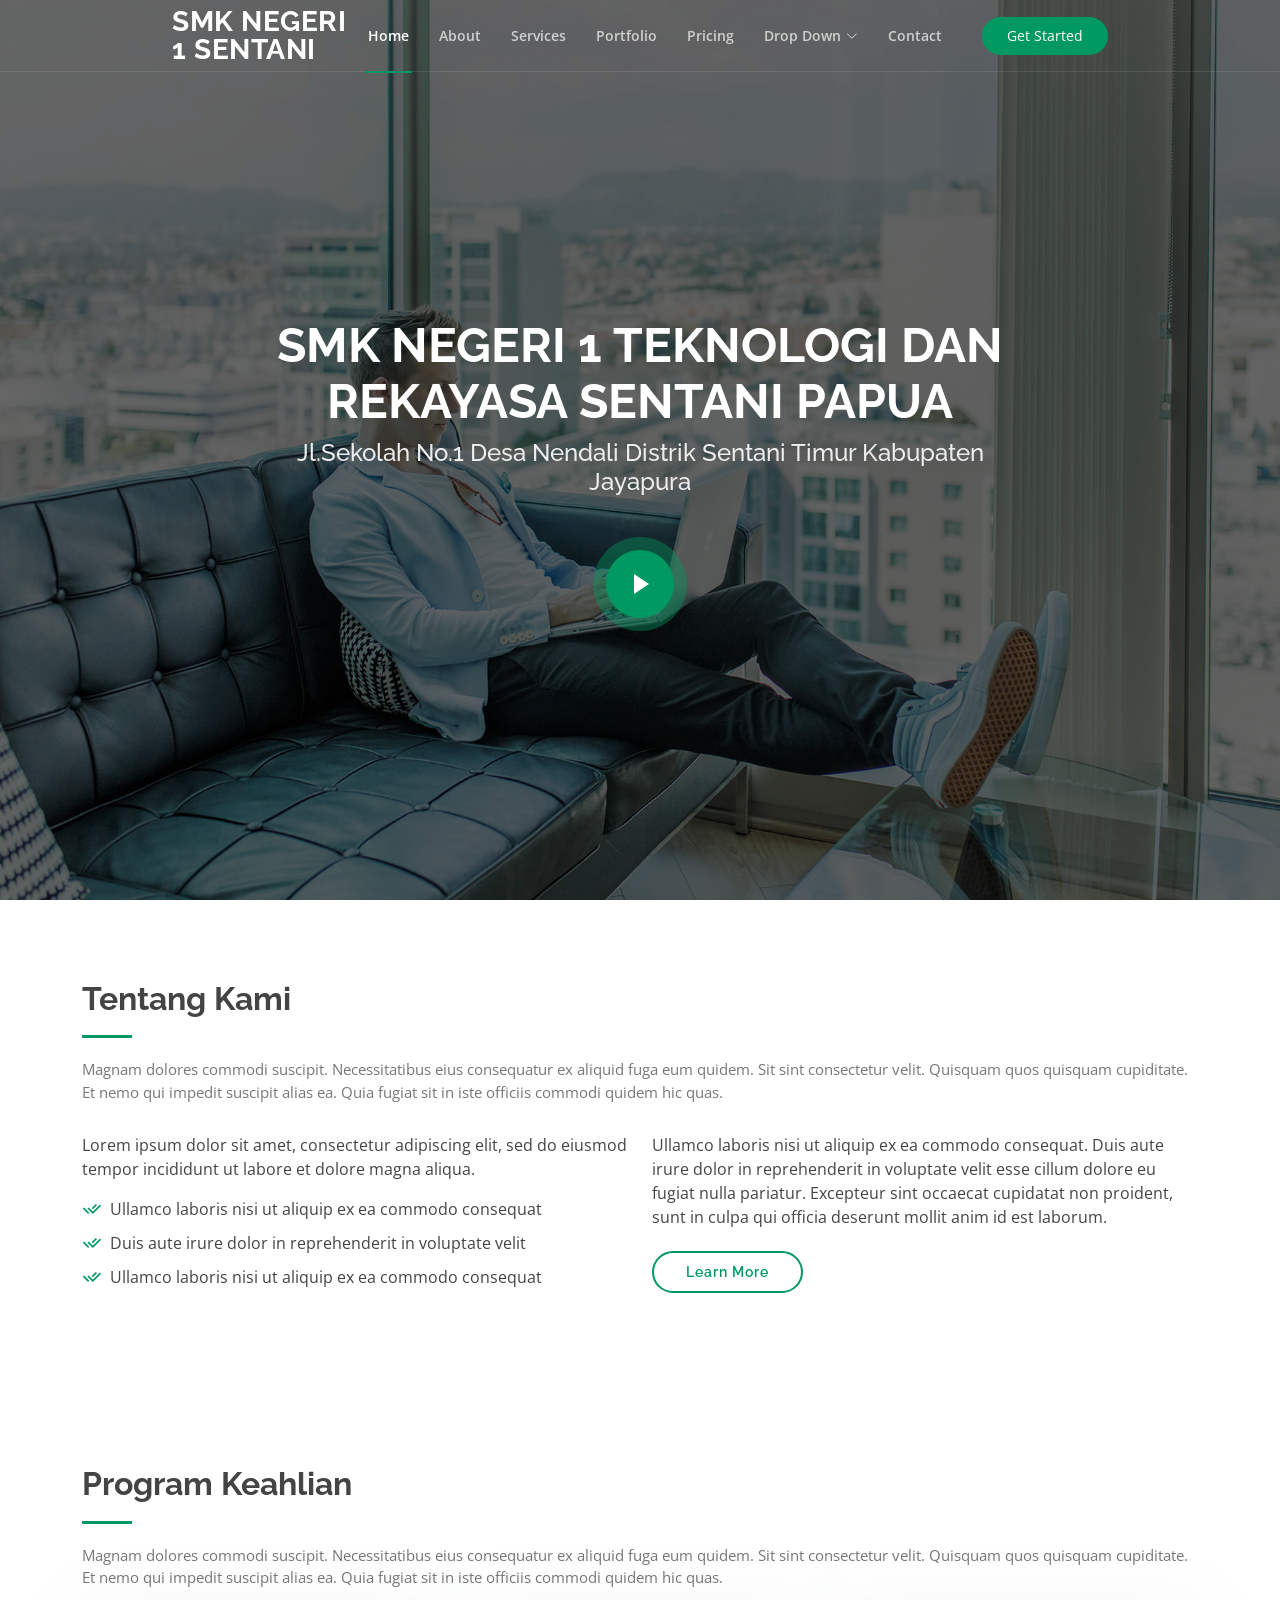
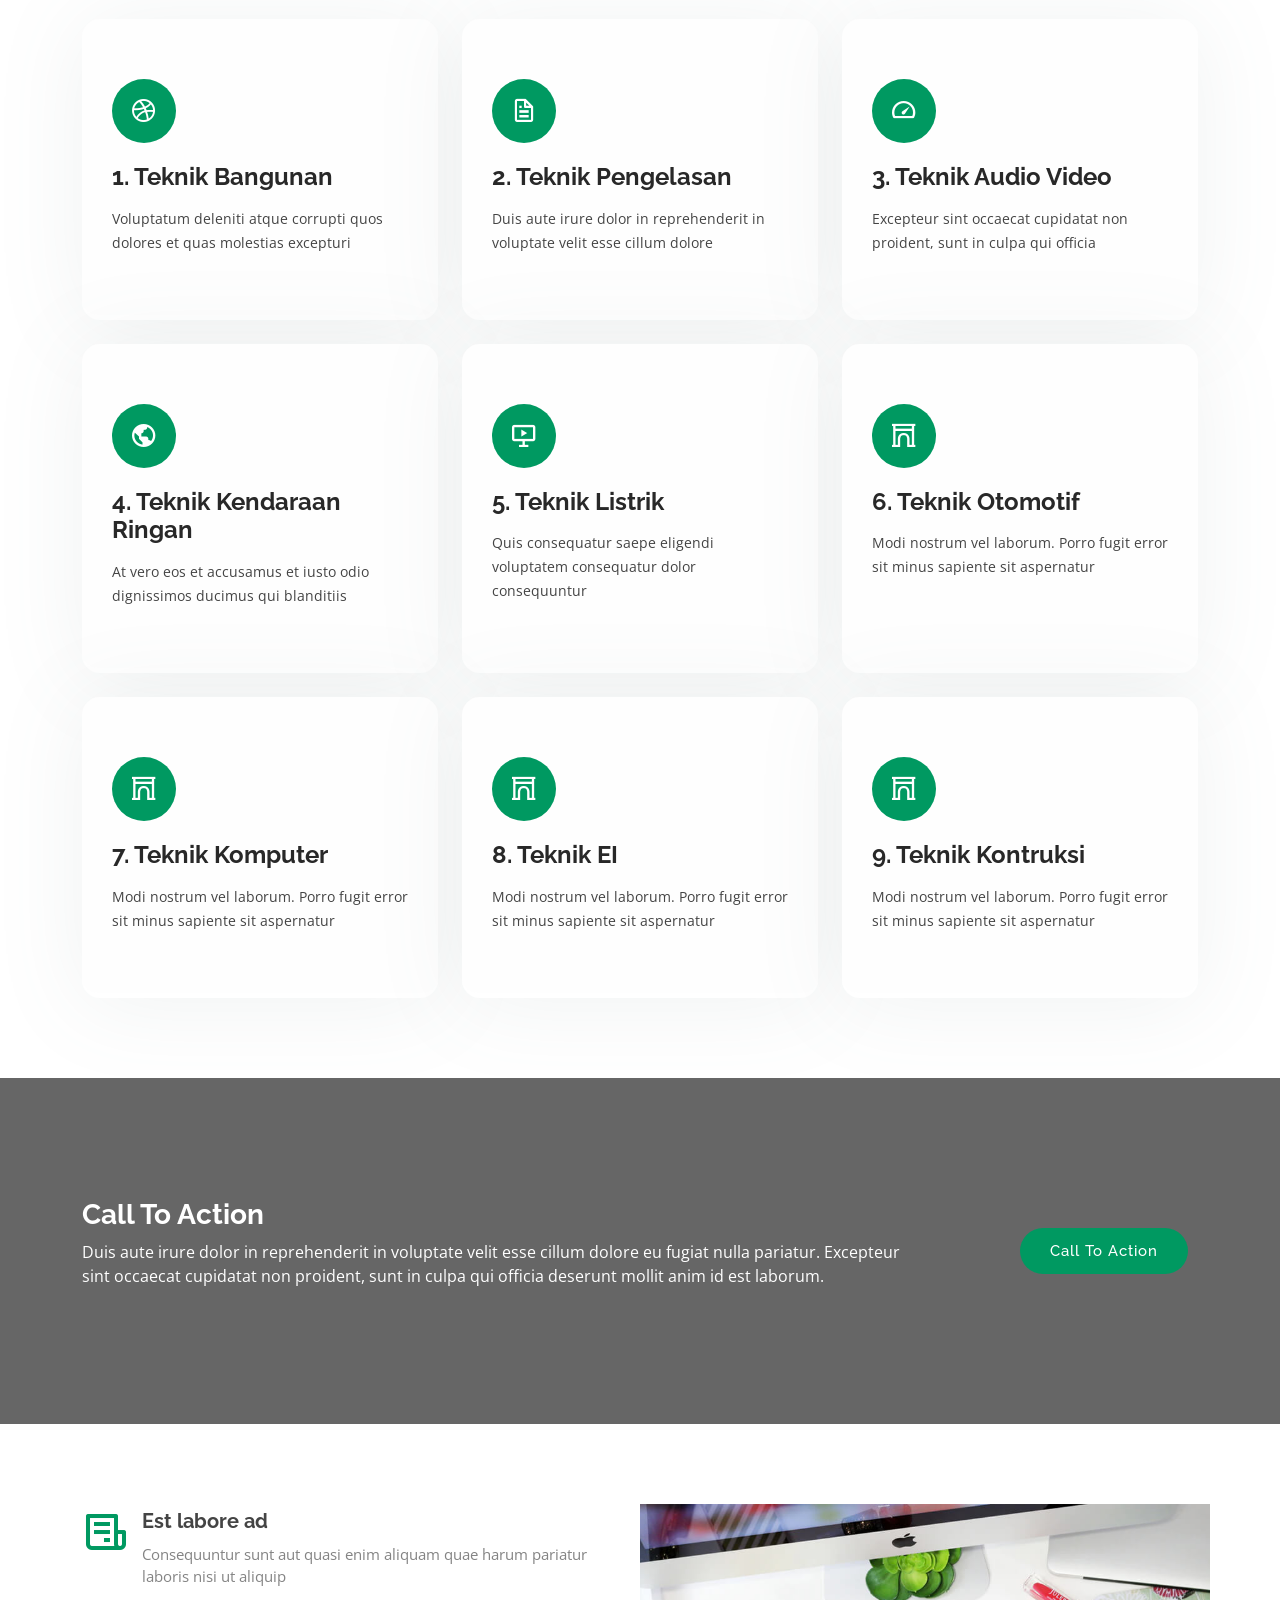
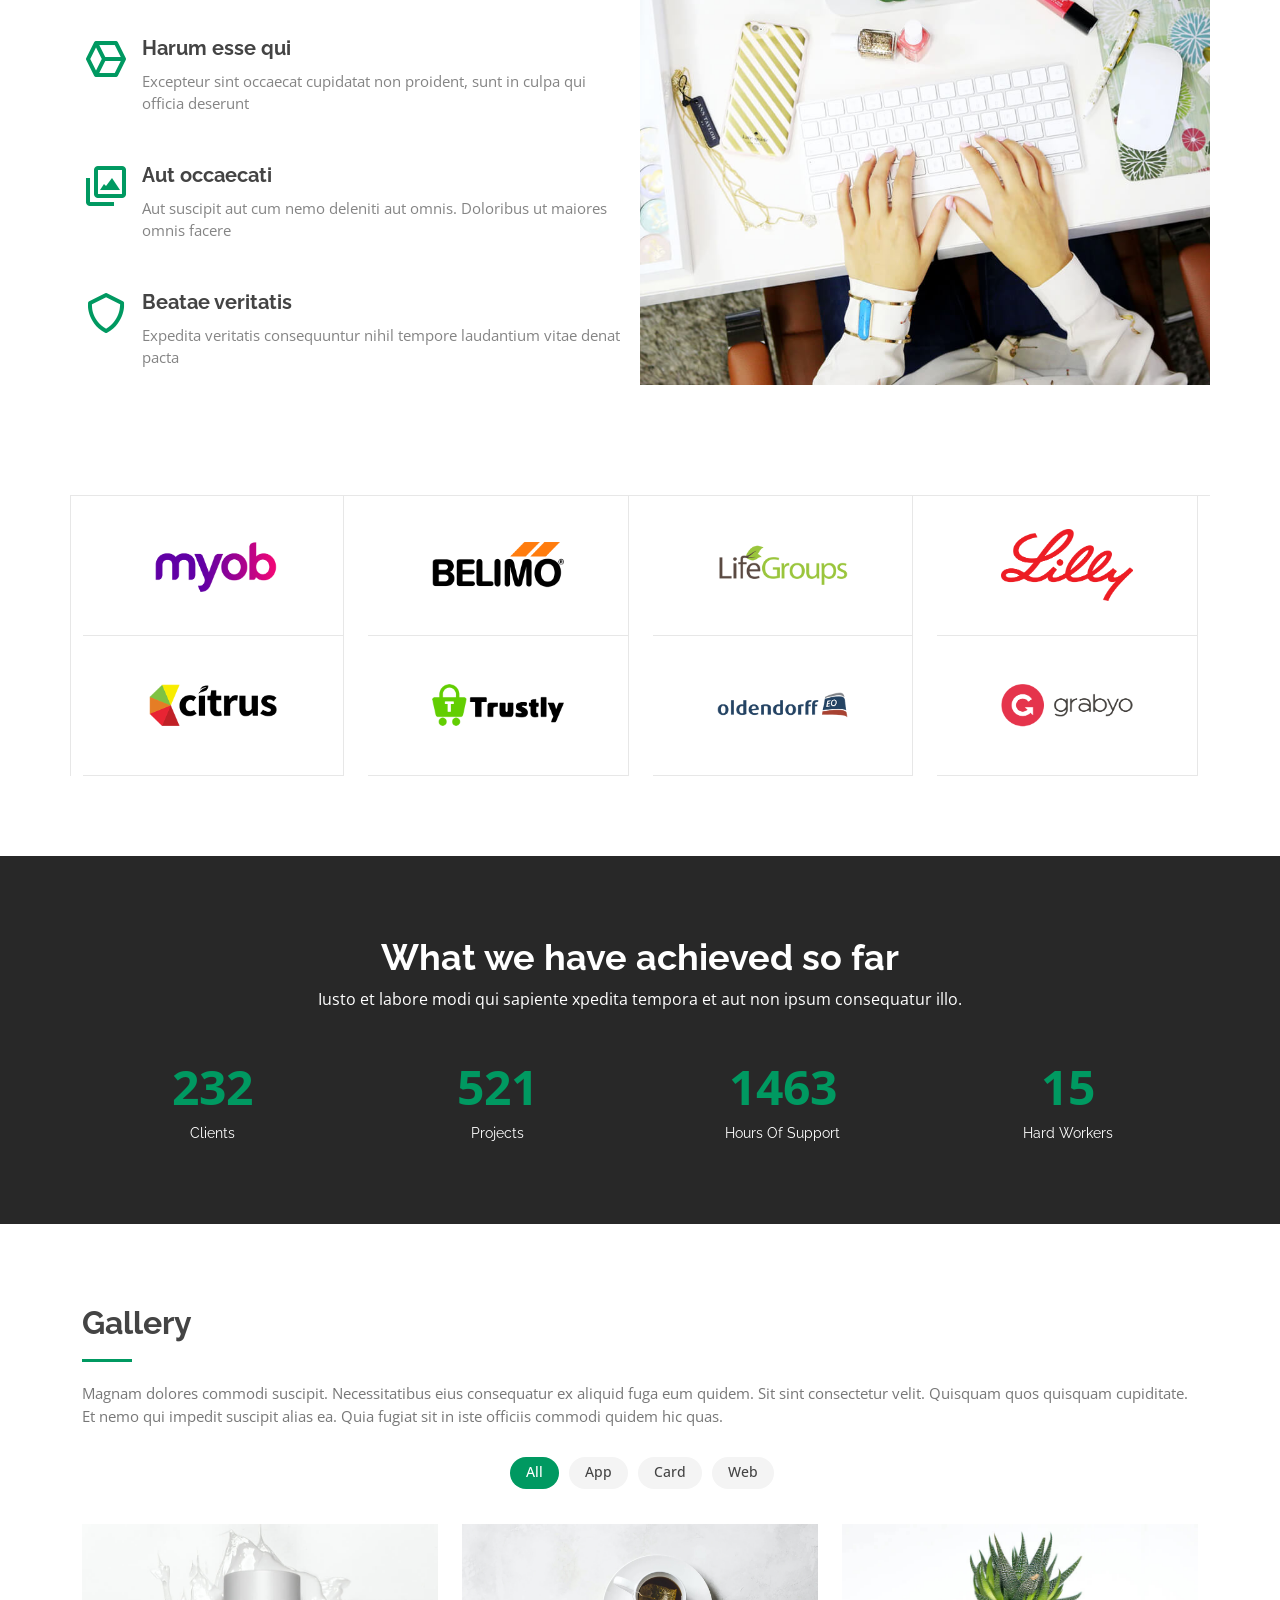
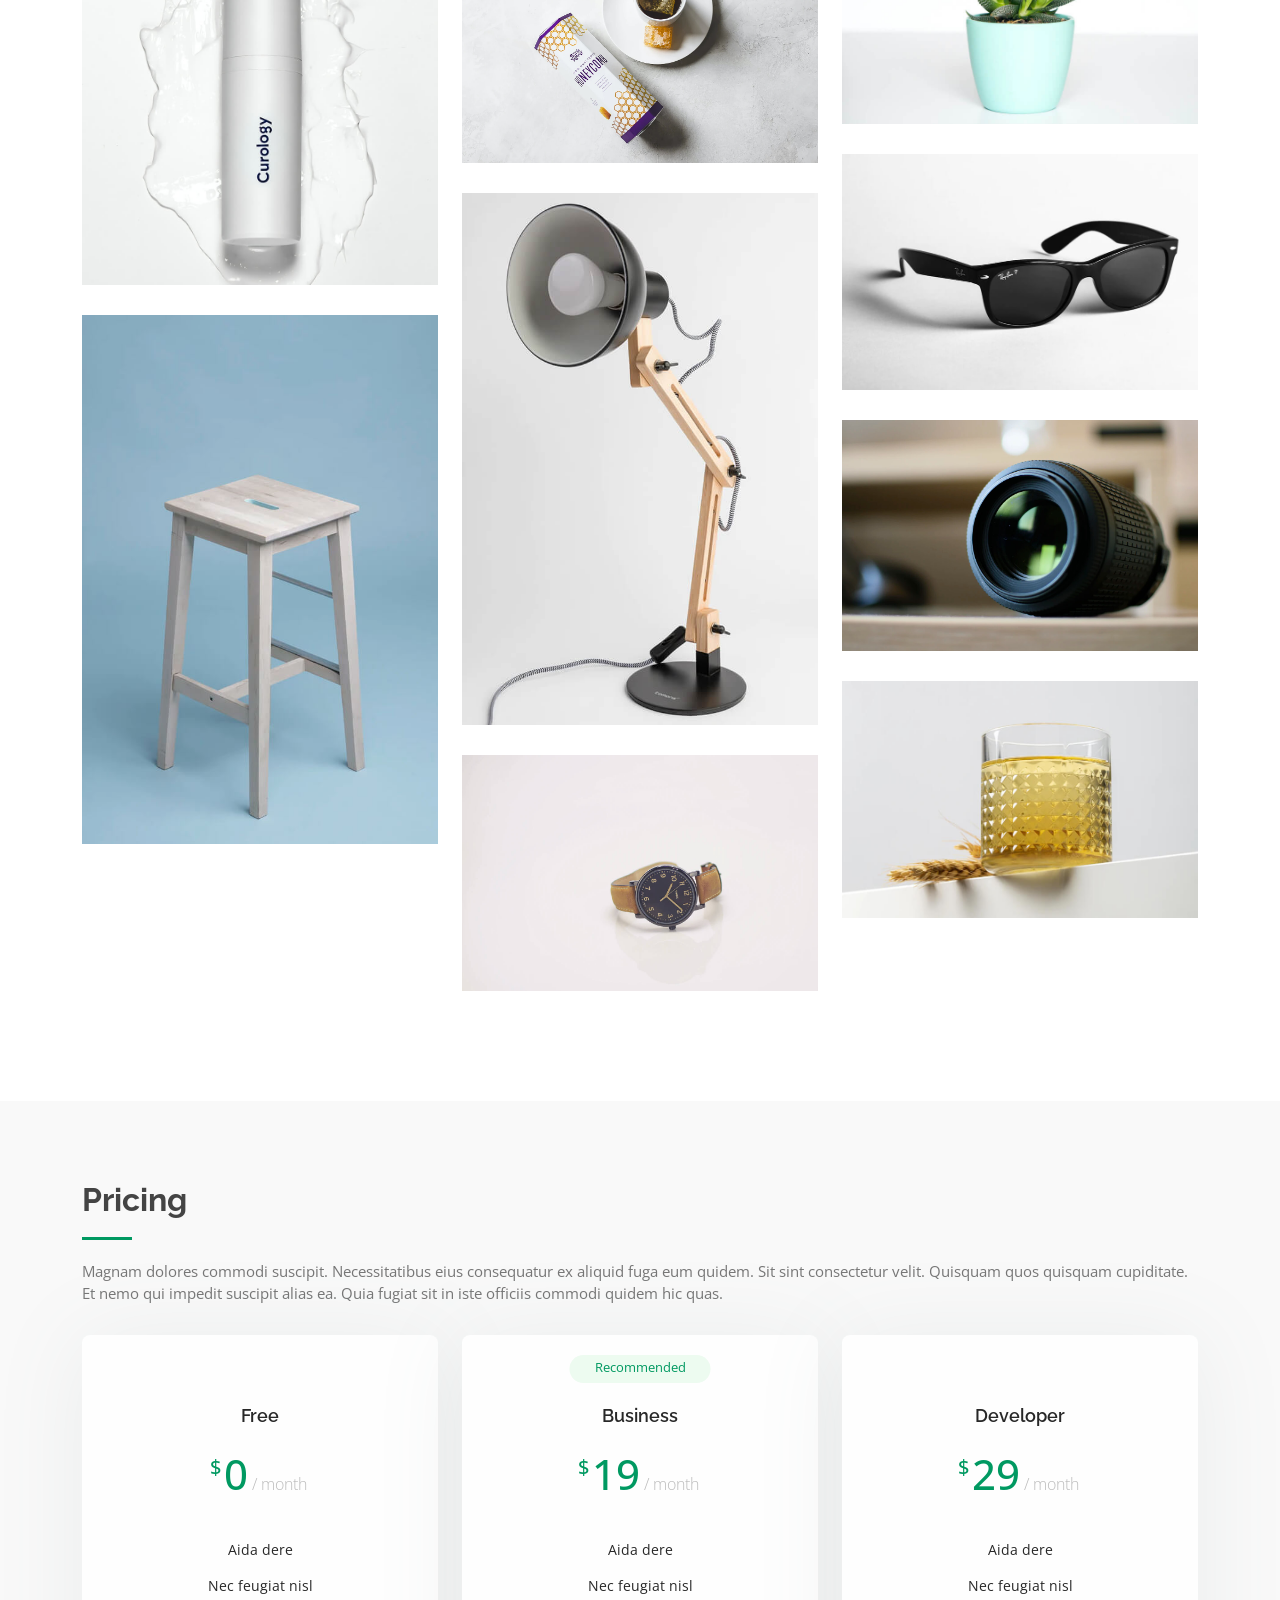
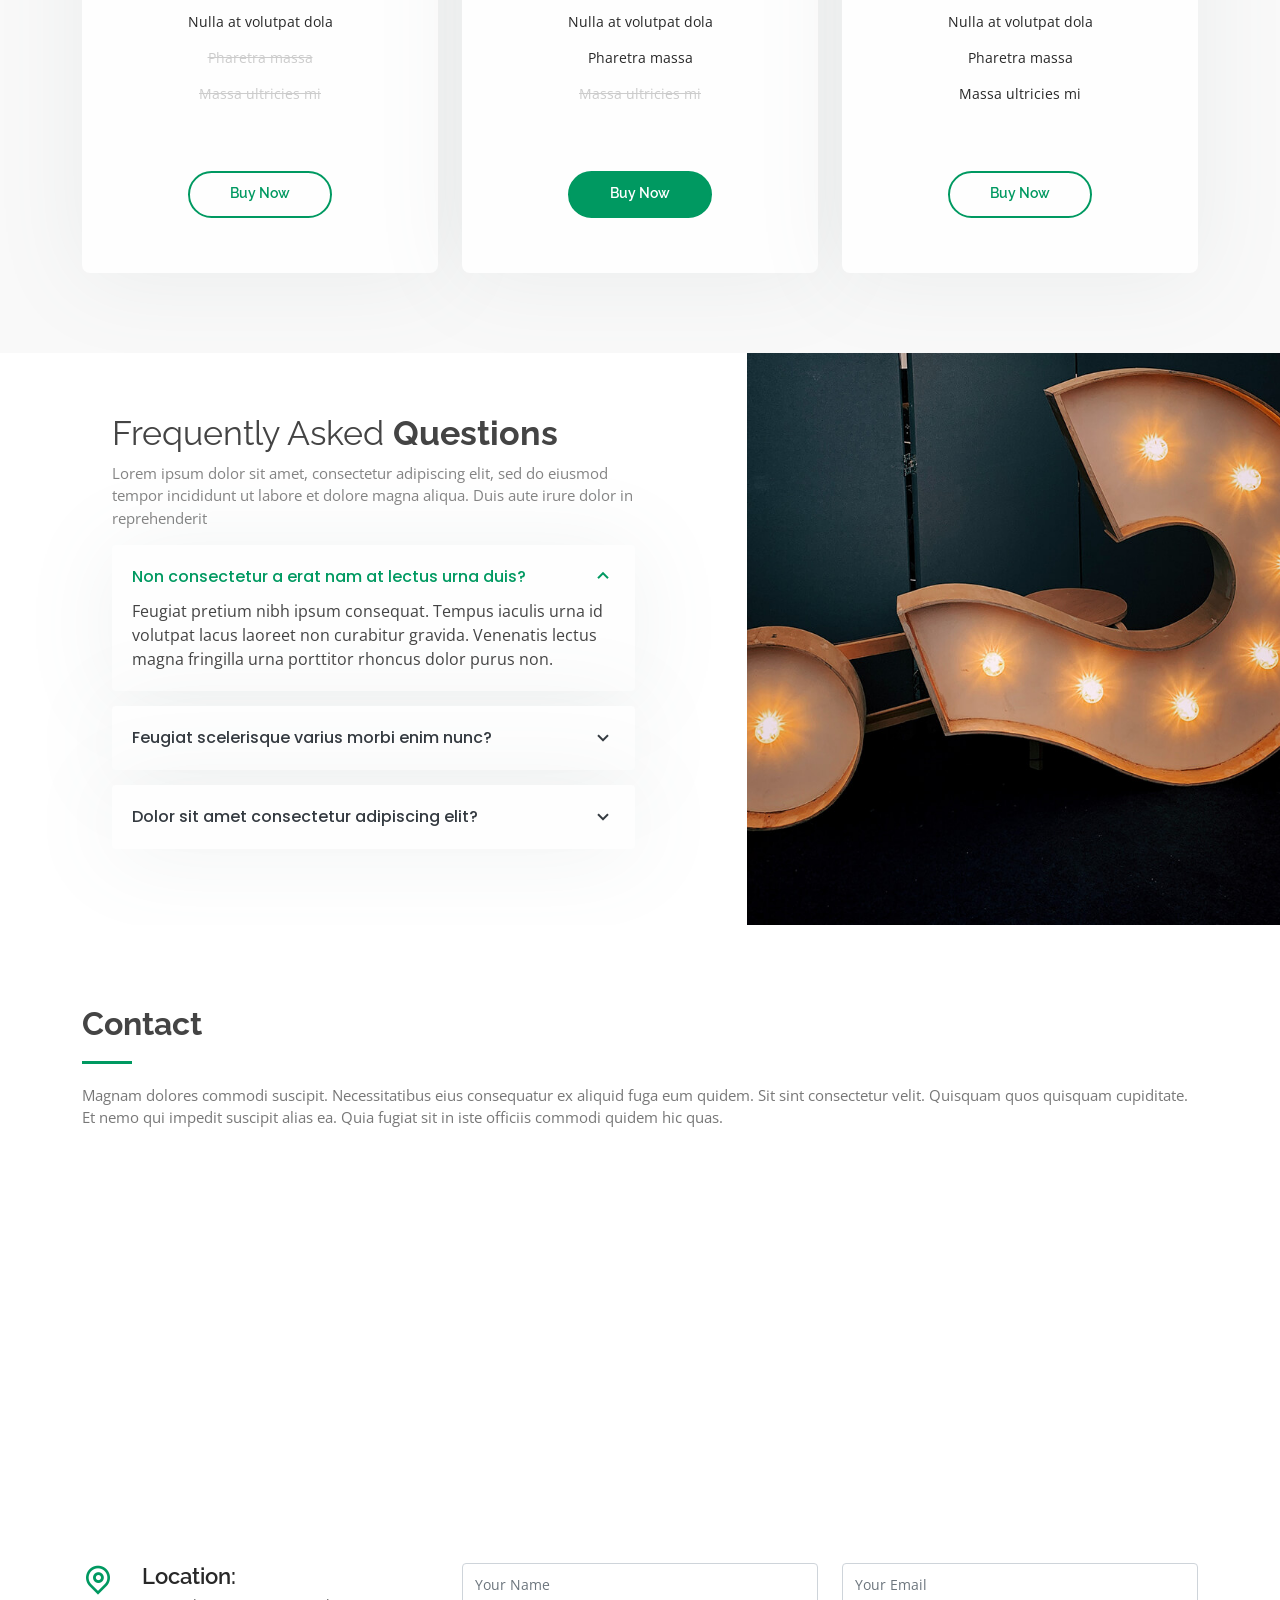
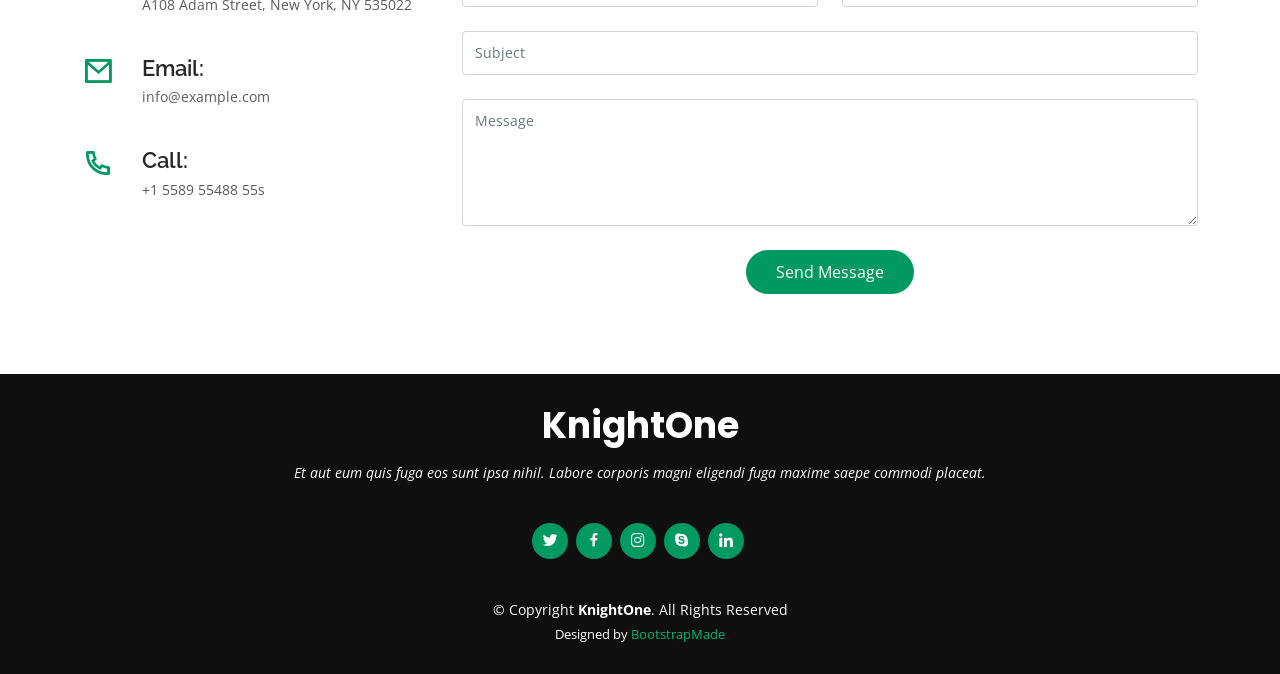
<file: index.html>
<!DOCTYPE html>
<html lang="en">

<head>
  <meta charset="utf-8">
  <meta content="width=device-width, initial-scale=1.0" name="viewport">

  <title>SMK Negeri 1 Sentani</title>
  <meta content="" name="description">
  <meta content="" name="keywords">

  <!-- Favicons -->
  <link href="assets/img/favicon.png" rel="icon">
  <link href="assets/img/apple-touch-icon.png" rel="apple-touch-icon">

  <!-- Google Fonts -->
  <link href="https://fonts.googleapis.com/css?family=Open+Sans:300,300i,400,400i,600,600i,700,700i|Raleway:300,300i,400,400i,500,500i,600,600i,700,700i|Poppins:300,300i,400,400i,500,500i,600,600i,700,700i" rel="stylesheet">

  <!-- Vendor CSS Files -->
  <link href="assets/vendor/bootstrap/css/bootstrap.min.css" rel="stylesheet">
  <link href="assets/vendor/bootstrap-icons/bootstrap-icons.css" rel="stylesheet">
  <link href="assets/vendor/boxicons/css/boxicons.min.css" rel="stylesheet">
  <link href="assets/vendor/glightbox/css/glightbox.min.css" rel="stylesheet">
  <link href="assets/vendor/remixicon/remixicon.css" rel="stylesheet">
  <link href="assets/vendor/swiper/swiper-bundle.min.css" rel="stylesheet">

  <!-- Template Main CSS File -->
  <link href="assets/css/style.css" rel="stylesheet">

  <!-- =======================================================
  * Template Name: KnightOne - v4.8.1
  * Template URL: https://bootstrapmade.com/knight-simple-one-page-bootstrap-template/
  * Author: BootstrapMade.com
  * License: https://bootstrapmade.com/license/
  ======================================================== -->
</head>

<body>

  <!-- ======= Header ======= -->
  <header id="header" class="fixed-top ">
    <div class="container-fluid">

      <div class="row justify-content-center">
        <div class="col-xl-9 d-flex align-items-center justify-content-lg-between">
          <h1 class="logo me-auto me-lg-0"><a href="index.html">SMK NEGERI 1 SENTANI</a></h1>
          <!-- Uncomment below if you prefer to use an image logo -->
          <!-- <a href="index.html" class="logo me-auto me-lg-0"><img src="assets/img/logo.png" alt="" class="img-fluid"></a>-->

          <nav id="navbar" class="navbar order-last order-lg-0">
            <ul>
              <li><a class="nav-link scrollto active" href="#hero">Home</a></li>
              <li><a class="nav-link scrollto" href="#about">About</a></li>
              <li><a class="nav-link scrollto" href="#services">Services</a></li>
              <li><a class="nav-link scrollto " href="#portfolio">Portfolio</a></li>
              <li><a class="nav-link scrollto" href="#pricing">Pricing</a></li>
              <li class="dropdown"><a href="#"><span>Drop Down</span> <i class="bi bi-chevron-down"></i></a>
                <ul>
                  <li><a href="#">Drop Down 1</a></li>
                  <li class="dropdown"><a href="#"><span>Deep Drop Down</span> <i class="bi bi-chevron-right"></i></a>
                    <ul>
                      <li><a href="#">Deep Drop Down 1</a></li>
                      <li><a href="#">Deep Drop Down 2</a></li>
                      <li><a href="#">Deep Drop Down 3</a></li>
                      <li><a href="#">Deep Drop Down 4</a></li>
                      <li><a href="#">Deep Drop Down 5</a></li>
                    </ul>
                  </li>
                  <li><a href="#">Drop Down 2</a></li>
                  <li><a href="#">Drop Down 3</a></li>
                  <li><a href="#">Drop Down 4</a></li>
                </ul>
              </li>
              <li><a class="nav-link scrollto" href="#contact">Contact</a></li>
            </ul>
            <i class="bi bi-list mobile-nav-toggle"></i>
          </nav><!-- .navbar -->

          <a href="#about" class="get-started-btn scrollto">Get Started</a>
        </div>
      </div>

    </div>
  </header><!-- End Header -->

  <!-- ======= Hero Section ======= -->
  <section id="hero" class="d-flex flex-column justify-content-center">
    <div class="container">
      <div class="row justify-content-center">
        <div class="col-xl-8">
          <h1>SMK NEGERI 1 TEKNOLOGI DAN REKAYASA SENTANI PAPUA</h1>
          <h2>Jl.Sekolah No.1 Desa Nendali Distrik Sentani Timur Kabupaten Jayapura</h2>
          <a href="https://www.youtube.com/watch?v=jDDaplaOz7Q" class="glightbox play-btn mb-4"></a>
        </div>
      </div>
    </div>
  </section><!-- End Hero -->

  <main id="main">

    <!-- ======= About Us Section ======= -->
    <section id="about" class="about">
      <div class="container">

        <div class="section-title">
          <h2>Tentang Kami</h2>
          <p>Magnam dolores commodi suscipit. Necessitatibus eius consequatur ex aliquid fuga eum quidem. Sit sint consectetur velit. Quisquam quos quisquam cupiditate. Et nemo qui impedit suscipit alias ea. Quia fugiat sit in iste officiis commodi quidem hic quas.</p>
        </div>

        <div class="row content">
          <div class="col-lg-6">
            <p>
              Lorem ipsum dolor sit amet, consectetur adipiscing elit, sed do eiusmod tempor incididunt ut labore et dolore
              magna aliqua.
            </p>
            <ul>
              <li><i class="ri-check-double-line"></i> Ullamco laboris nisi ut aliquip ex ea commodo consequat</li>
              <li><i class="ri-check-double-line"></i> Duis aute irure dolor in reprehenderit in voluptate velit</li>
              <li><i class="ri-check-double-line"></i> Ullamco laboris nisi ut aliquip ex ea commodo consequat</li>
            </ul>
          </div>
          <div class="col-lg-6 pt-4 pt-lg-0">
            <p>
              Ullamco laboris nisi ut aliquip ex ea commodo consequat. Duis aute irure dolor in reprehenderit in voluptate
              velit esse cillum dolore eu fugiat nulla pariatur. Excepteur sint occaecat cupidatat non proident, sunt in
              culpa qui officia deserunt mollit anim id est laborum.
            </p>
            <a href="#" class="btn-learn-more">Learn More</a>
          </div>
        </div>

      </div>
    </section><!-- End About Us Section -->

    <!-- ======= Services Section ======= -->
    <section id="services" class="services">
      <div class="container">

        <div class="section-title">
          <h2>Program Keahlian</h2>
          <p>Magnam dolores commodi suscipit. Necessitatibus eius consequatur ex aliquid fuga eum quidem. Sit sint consectetur velit. Quisquam quos quisquam cupiditate. Et nemo qui impedit suscipit alias ea. Quia fugiat sit in iste officiis commodi quidem hic quas.</p>
        </div>

        <div class="row">
          <div class="col-lg-4 col-md-6 d-flex align-items-stretch">
            <div class="icon-box">
              <div class="icon"><i class="bx bxl-dribbble"></i></div>
              <h4><a href="">1. Teknik Bangunan</a></h4>
              <p>Voluptatum deleniti atque corrupti quos dolores et quas molestias excepturi</p>
            </div>
          </div>

          <div class="col-lg-4 col-md-6 d-flex align-items-stretch mt-4 mt-md-0">
            <div class="icon-box">
              <div class="icon"><i class="bx bx-file"></i></div>
              <h4><a href="">2. Teknik Pengelasan</a></h4>
              <p>Duis aute irure dolor in reprehenderit in voluptate velit esse cillum dolore</p>
            </div>
          </div>

          <div class="col-lg-4 col-md-6 d-flex align-items-stretch mt-4 mt-lg-0">
            <div class="icon-box">
              <div class="icon"><i class="bx bx-tachometer"></i></div>
              <h4><a href="">3. Teknik Audio Video</a></h4>
              <p>Excepteur sint occaecat cupidatat non proident, sunt in culpa qui officia</p>
            </div>
          </div>

          <div class="col-lg-4 col-md-6 d-flex align-items-stretch mt-4">
            <div class="icon-box">
              <div class="icon"><i class="bx bx-world"></i></div>
              <h4><a href="">4. Teknik Kendaraan Ringan</a></h4>
              <p>At vero eos et accusamus et iusto odio dignissimos ducimus qui blanditiis</p>
            </div>
          </div>

          <div class="col-lg-4 col-md-6 d-flex align-items-stretch mt-4">
            <div class="icon-box">
              <div class="icon"><i class="bx bx-slideshow"></i></div>
              <h4><a href="">5. Teknik Listrik</a></h4>
              <p>Quis consequatur saepe eligendi voluptatem consequatur dolor consequuntur</p>
            </div>
          </div>

          <div class="col-lg-4 col-md-6 d-flex align-items-stretch mt-4">
            <div class="icon-box">
              <div class="icon"><i class="bx bx-arch"></i></div>
              <h4><a href="">6. Teknik Otomotif</a></h4>
              <p>Modi nostrum vel laborum. Porro fugit error sit minus sapiente sit aspernatur</p>
            </div>
          </div>

          <div class="col-lg-4 col-md-6 d-flex align-items-stretch mt-4">
            <div class="icon-box">
              <div class="icon"><i class="bx bx-arch"></i></div>
              <h4><a href="">7. Teknik Komputer</a></h4>
              <p>Modi nostrum vel laborum. Porro fugit error sit minus sapiente sit aspernatur</p>
            </div>
          </div>

          <div class="col-lg-4 col-md-6 d-flex align-items-stretch mt-4">
            <div class="icon-box">
              <div class="icon"><i class="bx bx-arch"></i></div>
              <h4><a href="">8. Teknik EI</a></h4>
              <p>Modi nostrum vel laborum. Porro fugit error sit minus sapiente sit aspernatur</p>
            </div>
          </div>

          <div class="col-lg-4 col-md-6 d-flex align-items-stretch mt-4">
            <div class="icon-box">
              <div class="icon"><i class="bx bx-arch"></i></div>
              <h4><a href="">9. Teknik Kontruksi</a></h4>
              <p>Modi nostrum vel laborum. Porro fugit error sit minus sapiente sit aspernatur</p>
            </div>
          </div>

        </div>

      </div>
    </section><!-- End Services Section -->

    <!-- ======= Cta Section ======= -->
    <section id="cta" class="cta">
      <div class="container">

        <div class="row">
          <div class="col-lg-9 text-center text-lg-start">
            <h3>Call To Action</h3>
            <p> Duis aute irure dolor in reprehenderit in voluptate velit esse cillum dolore eu fugiat nulla pariatur. Excepteur sint occaecat cupidatat non proident, sunt in culpa qui officia deserunt mollit anim id est laborum.</p>
          </div>
          <div class="col-lg-3 cta-btn-container text-center">
            <a class="cta-btn align-middle" href="#">Call To Action</a>
          </div>
        </div>

      </div>
    </section><!-- End Cta Section -->

    <!-- ======= Features Section ======= -->
    <section id="features" class="features">
      <div class="container">

        <div class="row">
          <div class="col-lg-6 order-2 order-lg-1">
            <div class="icon-box mt-5 mt-lg-0">
              <i class="bx bx-receipt"></i>
              <h4>Est labore ad</h4>
              <p>Consequuntur sunt aut quasi enim aliquam quae harum pariatur laboris nisi ut aliquip</p>
            </div>
            <div class="icon-box mt-5">
              <i class="bx bx-cube-alt"></i>
              <h4>Harum esse qui</h4>
              <p>Excepteur sint occaecat cupidatat non proident, sunt in culpa qui officia deserunt</p>
            </div>
            <div class="icon-box mt-5">
              <i class="bx bx-images"></i>
              <h4>Aut occaecati</h4>
              <p>Aut suscipit aut cum nemo deleniti aut omnis. Doloribus ut maiores omnis facere</p>
            </div>
            <div class="icon-box mt-5">
              <i class="bx bx-shield"></i>
              <h4>Beatae veritatis</h4>
              <p>Expedita veritatis consequuntur nihil tempore laudantium vitae denat pacta</p>
            </div>
          </div>
          <div class="image col-lg-6 order-1 order-lg-2" style='background-image: url("assets/img/features.jpg");'></div>
        </div>

      </div>
    </section><!-- End Features Section -->

    <!-- ======= Clients Section ======= -->
    <section id="clients" class="clients">
      <div class="container">

        <div class="row no-gutters clients-wrap clearfix wow fadeInUp">

          <div class="col-lg-3 col-md-4 col-xs-6">
            <div class="client-logo">
              <img src="assets/img/clients/client-1.png" class="img-fluid" alt="">
            </div>
          </div>

          <div class="col-lg-3 col-md-4 col-xs-6">
            <div class="client-logo">
              <img src="assets/img/clients/client-2.png" class="img-fluid" alt="">
            </div>
          </div>

          <div class="col-lg-3 col-md-4 col-xs-6">
            <div class="client-logo">
              <img src="assets/img/clients/client-3.png" class="img-fluid" alt="">
            </div>
          </div>

          <div class="col-lg-3 col-md-4 col-xs-6">
            <div class="client-logo">
              <img src="assets/img/clients/client-4.png" class="img-fluid" alt="">
            </div>
          </div>

          <div class="col-lg-3 col-md-4 col-xs-6">
            <div class="client-logo">
              <img src="assets/img/clients/client-5.png" class="img-fluid" alt="">
            </div>
          </div>

          <div class="col-lg-3 col-md-4 col-xs-6">
            <div class="client-logo">
              <img src="assets/img/clients/client-6.png" class="img-fluid" alt="">
            </div>
          </div>

          <div class="col-lg-3 col-md-4 col-xs-6">
            <div class="client-logo">
              <img src="assets/img/clients/client-7.png" class="img-fluid" alt="">
            </div>
          </div>

          <div class="col-lg-3 col-md-4 col-xs-6">
            <div class="client-logo">
              <img src="assets/img/clients/client-8.png" class="img-fluid" alt="">
            </div>
          </div>

        </div>

      </div>
    </section><!-- End Clients Section -->

    <!-- ======= Counts Section ======= -->
    <section id="counts" class="counts">
      <div class="container">

        <div class="text-center title">
          <h3>What we have achieved so far</h3>
          <p>Iusto et labore modi qui sapiente xpedita tempora et aut non ipsum consequatur illo.</p>
        </div>

        <div class="row counters position-relative">

          <div class="col-lg-3 col-6 text-center">
            <span data-purecounter-start="0" data-purecounter-end="232" data-purecounter-duration="1" class="purecounter"></span>
            <p>Clients</p>
          </div>

          <div class="col-lg-3 col-6 text-center">
            <span data-purecounter-start="0" data-purecounter-end="521" data-purecounter-duration="1" class="purecounter"></span>
            <p>Projects</p>
          </div>

          <div class="col-lg-3 col-6 text-center">
            <span data-purecounter-start="0" data-purecounter-end="1463" data-purecounter-duration="1" class="purecounter"></span>
            <p>Hours Of Support</p>
          </div>

          <div class="col-lg-3 col-6 text-center">
            <span data-purecounter-start="0" data-purecounter-end="15" data-purecounter-duration="1" class="purecounter"></span>
            <p>Hard Workers</p>
          </div>

        </div>

      </div>
    </section><!-- End Counts Section -->

    <!-- ======= Portfolio Section ======= -->
    <section id="portfolio" class="portfolio">
      <div class="container">

        <div class="section-title">
          <h2>Gallery</h2>
          <p>Magnam dolores commodi suscipit. Necessitatibus eius consequatur ex aliquid fuga eum quidem. Sit sint consectetur velit. Quisquam quos quisquam cupiditate. Et nemo qui impedit suscipit alias ea. Quia fugiat sit in iste officiis commodi quidem hic quas.</p>
        </div>

        <div class="row">
          <div class="col-lg-12 d-flex justify-content-center">
            <ul id="portfolio-flters">
              <li data-filter="*" class="filter-active">All</li>
              <li data-filter=".filter-app">App</li>
              <li data-filter=".filter-card">Card</li>
              <li data-filter=".filter-web">Web</li>
            </ul>
          </div>
        </div>

        <div class="row portfolio-container">

          <div class="col-lg-4 col-md-6 portfolio-item filter-app">
            <img src="assets/img/portfolio/portfolio-1.jpg" class="img-fluid" alt="">
            <div class="portfolio-info">
              <h4>App 1</h4>
              <p>App</p>
              <a href="assets/img/portfolio/portfolio-1.jpg" data-gallery="portfolioGallery" class="portfolio-lightbox preview-link" title="App 1"><i class="bx bx-plus"></i></a>
              <a href="portfolio-details.html" class="details-link" title="More Details"><i class="bx bx-link"></i></a>
            </div>
          </div>

          <div class="col-lg-4 col-md-6 portfolio-item filter-web">
            <img src="assets/img/portfolio/portfolio-2.jpg" class="img-fluid" alt="">
            <div class="portfolio-info">
              <h4>Web 3</h4>
              <p>Web</p>
              <a href="assets/img/portfolio/portfolio-2.jpg" data-gallery="portfolioGallery" class="portfolio-lightbox preview-link" title="Web 3"><i class="bx bx-plus"></i></a>
              <a href="portfolio-details.html" class="details-link" title="More Details"><i class="bx bx-link"></i></a>
            </div>
          </div>

          <div class="col-lg-4 col-md-6 portfolio-item filter-app">
            <img src="assets/img/portfolio/portfolio-3.jpg" class="img-fluid" alt="">
            <div class="portfolio-info">
              <h4>App 2</h4>
              <p>App</p>
              <a href="assets/img/portfolio/portfolio-3.jpg" data-gallery="portfolioGallery" class="portfolio-lightbox preview-link" title="App 2"><i class="bx bx-plus"></i></a>
              <a href="portfolio-details.html" class="details-link" title="More Details"><i class="bx bx-link"></i></a>
            </div>
          </div>

          <div class="col-lg-4 col-md-6 portfolio-item filter-card">
            <img src="assets/img/portfolio/portfolio-4.jpg" class="img-fluid" alt="">
            <div class="portfolio-info">
              <h4>Card 2</h4>
              <p>Card</p>
              <a href="assets/img/portfolio/portfolio-4.jpg" data-gallery="portfolioGallery" class="portfolio-lightbox preview-link" title="Card 2"><i class="bx bx-plus"></i></a>
              <a href="portfolio-details.html" class="details-link" title="More Details"><i class="bx bx-link"></i></a>
            </div>
          </div>

          <div class="col-lg-4 col-md-6 portfolio-item filter-web">
            <img src="assets/img/portfolio/portfolio-5.jpg" class="img-fluid" alt="">
            <div class="portfolio-info">
              <h4>Web 2</h4>
              <p>Web</p>
              <a href="assets/img/portfolio/portfolio-5.jpg" data-gallery="portfolioGallery" class="portfolio-lightbox preview-link" title="Web 2"><i class="bx bx-plus"></i></a>
              <a href="portfolio-details.html" class="details-link" title="More Details"><i class="bx bx-link"></i></a>
            </div>
          </div>

          <div class="col-lg-4 col-md-6 portfolio-item filter-app">
            <img src="assets/img/portfolio/portfolio-6.jpg" class="img-fluid" alt="">
            <div class="portfolio-info">
              <h4>App 3</h4>
              <p>App</p>
              <a href="assets/img/portfolio/portfolio-6.jpg" data-gallery="portfolioGallery" class="portfolio-lightbox preview-link" title="App 3"><i class="bx bx-plus"></i></a>
              <a href="portfolio-details.html" class="details-link" title="More Details"><i class="bx bx-link"></i></a>
            </div>
          </div>

          <div class="col-lg-4 col-md-6 portfolio-item filter-card">
            <img src="assets/img/portfolio/portfolio-7.jpg" class="img-fluid" alt="">
            <div class="portfolio-info">
              <h4>Card 1</h4>
              <p>Card</p>
              <a href="assets/img/portfolio/portfolio-7.jpg" data-gallery="portfolioGallery" class="portfolio-lightbox preview-link" title="Card 1"><i class="bx bx-plus"></i></a>
              <a href="portfolio-details.html" class="details-link" title="More Details"><i class="bx bx-link"></i></a>
            </div>
          </div>

          <div class="col-lg-4 col-md-6 portfolio-item filter-card">
            <img src="assets/img/portfolio/portfolio-8.jpg" class="img-fluid" alt="">
            <div class="portfolio-info">
              <h4>Card 3</h4>
              <p>Card</p>
              <a href="assets/img/portfolio/portfolio-8.jpg" data-gallery="portfolioGallery" class="portfolio-lightbox preview-link" title="Card 3"><i class="bx bx-plus"></i></a>
              <a href="portfolio-details.html" class="details-link" title="More Details"><i class="bx bx-link"></i></a>
            </div>
          </div>

          <div class="col-lg-4 col-md-6 portfolio-item filter-web">
            <img src="assets/img/portfolio/portfolio-9.jpg" class="img-fluid" alt="">
            <div class="portfolio-info">
              <h4>Web 3</h4>
              <p>Web</p>
              <a href="assets/img/portfolio/portfolio-9.jpg" data-gallery="portfolioGallery" class="portfolio-lightbox preview-link" title="Web 3"><i class="bx bx-plus"></i></a>
              <a href="portfolio-details.html" class="details-link" title="More Details"><i class="bx bx-link"></i></a>
            </div>
          </div>

        </div>

      </div>
    </section><!-- End Portfolio Section -->

    <!-- ======= Pricing Section ======= -->
    <section id="pricing" class="pricing">
      <div class="container">

        <div class="section-title">
          <h2>Pricing</h2>
          <p>Magnam dolores commodi suscipit. Necessitatibus eius consequatur ex aliquid fuga eum quidem. Sit sint consectetur velit. Quisquam quos quisquam cupiditate. Et nemo qui impedit suscipit alias ea. Quia fugiat sit in iste officiis commodi quidem hic quas.</p>
        </div>

        <div class="row">

          <div class="col-lg-4 col-md-6">
            <div class="box">
              <h3>Free</h3>
              <h4><sup>$</sup>0<span> / month</span></h4>
              <ul>
                <li>Aida dere</li>
                <li>Nec feugiat nisl</li>
                <li>Nulla at volutpat dola</li>
                <li class="na">Pharetra massa</li>
                <li class="na">Massa ultricies mi</li>
              </ul>
              <div class="btn-wrap">
                <a href="#" class="btn-buy">Buy Now</a>
              </div>
            </div>
          </div>

          <div class="col-lg-4 col-md-6 mt-4 mt-md-0">
            <div class="box recommended">
              <span class="recommended-badge">Recommended</span>
              <h3>Business</h3>
              <h4><sup>$</sup>19<span> / month</span></h4>
              <ul>
                <li>Aida dere</li>
                <li>Nec feugiat nisl</li>
                <li>Nulla at volutpat dola</li>
                <li>Pharetra massa</li>
                <li class="na">Massa ultricies mi</li>
              </ul>
              <div class="btn-wrap">
                <a href="#" class="btn-buy">Buy Now</a>
              </div>
            </div>
          </div>

          <div class="col-lg-4 col-md-6 mt-4 mt-lg-0">
            <div class="box">
              <h3>Developer</h3>
              <h4><sup>$</sup>29<span> / month</span></h4>
              <ul>
                <li>Aida dere</li>
                <li>Nec feugiat nisl</li>
                <li>Nulla at volutpat dola</li>
                <li>Pharetra massa</li>
                <li>Massa ultricies mi</li>
              </ul>
              <div class="btn-wrap">
                <a href="#" class="btn-buy">Buy Now</a>
              </div>
            </div>
          </div>

        </div>

      </div>
    </section><!-- End Pricing Section -->

    <!-- ======= Faq Section ======= -->
    <section id="faq" class="faq">
      <div class="container-fluid">

        <div class="row">

          <div class="col-lg-7 d-flex flex-column justify-content-center align-items-stretch  order-2 order-lg-1">

            <div class="content">
              <h3>Frequently Asked <strong>Questions</strong></h3>
              <p>
                Lorem ipsum dolor sit amet, consectetur adipiscing elit, sed do eiusmod tempor incididunt ut labore et dolore magna aliqua. Duis aute irure dolor in reprehenderit
              </p>
            </div>

            <div class="accordion-list">
              <ul>
                <li>
                  <a data-bs-toggle="collapse" class="collapse" data-bs-target="#accordion-list-1">Non consectetur a erat nam at lectus urna duis? <i class="bx bx-chevron-down icon-show"></i><i class="bx bx-chevron-up icon-close"></i></a>
                  <div id="accordion-list-1" class="collapse show" data-bs-parent=".accordion-list">
                    <p>
                      Feugiat pretium nibh ipsum consequat. Tempus iaculis urna id volutpat lacus laoreet non curabitur gravida. Venenatis lectus magna fringilla urna porttitor rhoncus dolor purus non.
                    </p>
                  </div>
                </li>

                <li>
                  <a data-bs-toggle="collapse" data-bs-target="#accordion-list-2" class="collapsed">Feugiat scelerisque varius morbi enim nunc? <i class="bx bx-chevron-down icon-show"></i><i class="bx bx-chevron-up icon-close"></i></a>
                  <div id="accordion-list-2" class="collapse" data-bs-parent=".accordion-list">
                    <p>
                      Dolor sit amet consectetur adipiscing elit pellentesque habitant morbi. Id interdum velit laoreet id donec ultrices. Fringilla phasellus faucibus scelerisque eleifend donec pretium. Est pellentesque elit ullamcorper dignissim. Mauris ultrices eros in cursus turpis massa tincidunt dui.
                    </p>
                  </div>
                </li>

                <li>
                  <a data-bs-toggle="collapse" data-bs-target="#accordion-list-3" class="collapsed">Dolor sit amet consectetur adipiscing elit? <i class="bx bx-chevron-down icon-show"></i><i class="bx bx-chevron-up icon-close"></i></a>
                  <div id="accordion-list-3" class="collapse" data-bs-parent=".accordion-list">
                    <p>
                      Eleifend mi in nulla posuere sollicitudin aliquam ultrices sagittis orci. Faucibus pulvinar elementum integer enim. Sem nulla pharetra diam sit amet nisl suscipit. Rutrum tellus pellentesque eu tincidunt. Lectus urna duis convallis convallis tellus. Urna molestie at elementum eu facilisis sed odio morbi quis
                    </p>
                  </div>
                </li>

              </ul>
            </div>

          </div>

          <div class="col-lg-5 align-items-stretch order-1 order-lg-2 img" style='background-image: url("assets/img/faq.jpg");'>&nbsp;</div>
        </div>

      </div>
    </section><!-- End Faq Section -->

    <!-- ======= Contact Section ======= -->
    <section id="contact" class="contact">
      <div class="container">

        <div class="section-title">
          <h2>Contact</h2>
          <p>Magnam dolores commodi suscipit. Necessitatibus eius consequatur ex aliquid fuga eum quidem. Sit sint consectetur velit. Quisquam quos quisquam cupiditate. Et nemo qui impedit suscipit alias ea. Quia fugiat sit in iste officiis commodi quidem hic quas.</p>
        </div>
      </div>

      <div>
        <iframe style="border:0; width: 100%; height: 350px;" src="https://www.google.com/maps/embed?pb=!1m14!1m8!1m3!1d12097.433213460943!2d-74.0062269!3d40.7101282!3m2!1i1024!2i768!4f13.1!3m3!1m2!1s0x0%3A0xb89d1fe6bc499443!2sDowntown+Conference+Center!5e0!3m2!1smk!2sbg!4v1539943755621" frameborder="0" allowfullscreen></iframe>
      </div>

      <div class="container">

        <div class="row mt-5">

          <div class="col-lg-4">
            <div class="info">
              <div class="address">
                <i class="ri-map-pin-line"></i>
                <h4>Location:</h4>
                <p>A108 Adam Street, New York, NY 535022</p>
              </div>

              <div class="email">
                <i class="ri-mail-line"></i>
                <h4>Email:</h4>
                <p>info@example.com</p>
              </div>

              <div class="phone">
                <i class="ri-phone-line"></i>
                <h4>Call:</h4>
                <p>+1 5589 55488 55s</p>
              </div>

            </div>

          </div>

          <div class="col-lg-8 mt-5 mt-lg-0">

            <form action="forms/contact.php" method="post" role="form" class="php-email-form">
              <div class="row">
                <div class="col-md-6 form-group">
                  <input type="text" name="name" class="form-control" id="name" placeholder="Your Name" required>
                </div>
                <div class="col-md-6 form-group mt-3 mt-md-0">
                  <input type="email" class="form-control" name="email" id="email" placeholder="Your Email" required>
                </div>
              </div>
              <div class="form-group mt-3">
                <input type="text" class="form-control" name="subject" id="subject" placeholder="Subject" required>
              </div>
              <div class="form-group mt-3">
                <textarea class="form-control" name="message" rows="5" placeholder="Message" required></textarea>
              </div>
              <div class="my-3">
                <div class="loading">Loading</div>
                <div class="error-message"></div>
                <div class="sent-message">Your message has been sent. Thank you!</div>
              </div>
              <div class="text-center"><button type="submit">Send Message</button></div>
            </form>

          </div>

        </div>

      </div>
    </section><!-- End Contact Section -->

  </main><!-- End #main -->

  <!-- ======= Footer ======= -->
  <footer id="footer">
    <div class="container">
      <h3>KnightOne</h3>
      <p>Et aut eum quis fuga eos sunt ipsa nihil. Labore corporis magni eligendi fuga maxime saepe commodi placeat.</p>
      <div class="social-links">
        <a href="#" class="twitter"><i class="bx bxl-twitter"></i></a>
        <a href="#" class="facebook"><i class="bx bxl-facebook"></i></a>
        <a href="#" class="instagram"><i class="bx bxl-instagram"></i></a>
        <a href="#" class="google-plus"><i class="bx bxl-skype"></i></a>
        <a href="#" class="linkedin"><i class="bx bxl-linkedin"></i></a>
      </div>
      <div class="copyright">
        &copy; Copyright <strong><span>KnightOne</span></strong>. All Rights Reserved
      </div>
      <div class="credits">
        <!-- All the links in the footer should remain intact. -->
        <!-- You can delete the links only if you purchased the pro version. -->
        <!-- Licensing information: https://bootstrapmade.com/license/ -->
        <!-- Purchase the pro version with working PHP/AJAX contact form: https://bootstrapmade.com/knight-simple-one-page-bootstrap-template/ -->
        Designed by <a href="https://bootstrapmade.com/">BootstrapMade</a>
      </div>
    </div>
  </footer><!-- End Footer -->

  <div id="preloader"></div>
  <a href="#" class="back-to-top d-flex align-items-center justify-content-center"><i class="bi bi-arrow-up-short"></i></a>

  <!-- Vendor JS Files -->
  <script src="assets/vendor/purecounter/purecounter_vanilla.js"></script>
  <script src="assets/vendor/bootstrap/js/bootstrap.bundle.min.js"></script>
  <script src="assets/vendor/glightbox/js/glightbox.min.js"></script>
  <script src="assets/vendor/isotope-layout/isotope.pkgd.min.js"></script>
  <script src="assets/vendor/swiper/swiper-bundle.min.js"></script>
  <script src="assets/vendor/php-email-form/validate.js"></script>

  <!-- Template Main JS File -->
  <script src="assets/js/main.js"></script>

</body>

</html>
</file>
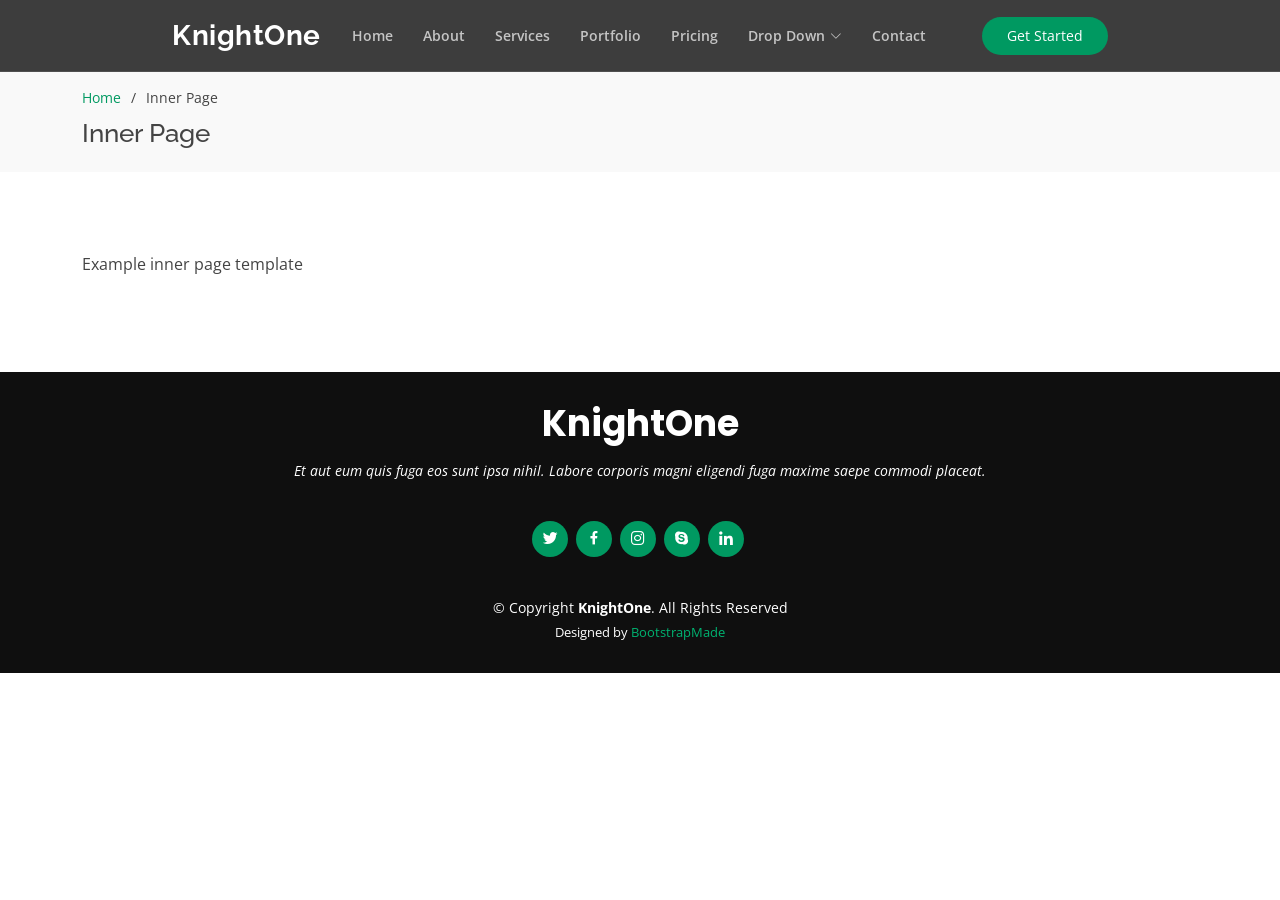
<file: inner-page.html>
<!DOCTYPE html>
<html lang="en">

<head>
  <meta charset="utf-8">
  <meta content="width=device-width, initial-scale=1.0" name="viewport">

  <title>Inner Page - KnightOne Bootstrap Template</title>
  <meta content="" name="description">
  <meta content="" name="keywords">

  <!-- Favicons -->
  <link href="assets/img/favicon.png" rel="icon">
  <link href="assets/img/apple-touch-icon.png" rel="apple-touch-icon">

  <!-- Google Fonts -->
  <link href="https://fonts.googleapis.com/css?family=Open+Sans:300,300i,400,400i,600,600i,700,700i|Raleway:300,300i,400,400i,500,500i,600,600i,700,700i|Poppins:300,300i,400,400i,500,500i,600,600i,700,700i" rel="stylesheet">

  <!-- Vendor CSS Files -->
  <link href="assets/vendor/bootstrap/css/bootstrap.min.css" rel="stylesheet">
  <link href="assets/vendor/bootstrap-icons/bootstrap-icons.css" rel="stylesheet">
  <link href="assets/vendor/boxicons/css/boxicons.min.css" rel="stylesheet">
  <link href="assets/vendor/glightbox/css/glightbox.min.css" rel="stylesheet">
  <link href="assets/vendor/remixicon/remixicon.css" rel="stylesheet">
  <link href="assets/vendor/swiper/swiper-bundle.min.css" rel="stylesheet">

  <!-- Template Main CSS File -->
  <link href="assets/css/style.css" rel="stylesheet">

  <!-- =======================================================
  * Template Name: KnightOne - v4.8.1
  * Template URL: https://bootstrapmade.com/knight-simple-one-page-bootstrap-template/
  * Author: BootstrapMade.com
  * License: https://bootstrapmade.com/license/
  ======================================================== -->
</head>

<body>

  <!-- ======= Header ======= -->
  <header id="header" class="fixed-top header-inner-pages">
    <div class="container-fluid">

      <div class="row justify-content-center">
        <div class="col-xl-9 d-flex align-items-center justify-content-lg-between">
          <h1 class="logo me-auto me-lg-0"><a href="index.html">KnightOne</a></h1>
          <!-- Uncomment below if you prefer to use an image logo -->
          <!-- <a href="index.html" class="logo me-auto me-lg-0"><img src="assets/img/logo.png" alt="" class="img-fluid"></a>-->

          <nav id="navbar" class="navbar order-last order-lg-0">
            <ul>
              <li><a class="nav-link scrollto " href="#hero">Home</a></li>
              <li><a class="nav-link scrollto" href="#about">About</a></li>
              <li><a class="nav-link scrollto" href="#services">Services</a></li>
              <li><a class="nav-link scrollto " href="#portfolio">Portfolio</a></li>
              <li><a class="nav-link scrollto" href="#pricing">Pricing</a></li>
              <li class="dropdown"><a href="#"><span>Drop Down</span> <i class="bi bi-chevron-down"></i></a>
                <ul>
                  <li><a href="#">Drop Down 1</a></li>
                  <li class="dropdown"><a href="#"><span>Deep Drop Down</span> <i class="bi bi-chevron-right"></i></a>
                    <ul>
                      <li><a href="#">Deep Drop Down 1</a></li>
                      <li><a href="#">Deep Drop Down 2</a></li>
                      <li><a href="#">Deep Drop Down 3</a></li>
                      <li><a href="#">Deep Drop Down 4</a></li>
                      <li><a href="#">Deep Drop Down 5</a></li>
                    </ul>
                  </li>
                  <li><a href="#">Drop Down 2</a></li>
                  <li><a href="#">Drop Down 3</a></li>
                  <li><a href="#">Drop Down 4</a></li>
                </ul>
              </li>
              <li><a class="nav-link scrollto" href="#contact">Contact</a></li>
            </ul>
            <i class="bi bi-list mobile-nav-toggle"></i>
          </nav><!-- .navbar -->

          <a href="#about" class="get-started-btn scrollto">Get Started</a>
        </div>
      </div>

    </div>
  </header><!-- End Header -->

  <main id="main">

    <!-- ======= Breadcrumbs ======= -->
    <section id="breadcrumbs" class="breadcrumbs">
      <div class="container">

        <ol>
          <li><a href="index.html">Home</a></li>
          <li>Inner Page</li>
        </ol>
        <h2>Inner Page</h2>

      </div>
    </section><!-- End Breadcrumbs -->

    <section class="inner-page">
      <div class="container">
        <p>
          Example inner page template
        </p>
      </div>
    </section>

  </main><!-- End #main -->

  <!-- ======= Footer ======= -->
  <footer id="footer">
    <div class="container">
      <h3>KnightOne</h3>
      <p>Et aut eum quis fuga eos sunt ipsa nihil. Labore corporis magni eligendi fuga maxime saepe commodi placeat.</p>
      <div class="social-links">
        <a href="#" class="twitter"><i class="bx bxl-twitter"></i></a>
        <a href="#" class="facebook"><i class="bx bxl-facebook"></i></a>
        <a href="#" class="instagram"><i class="bx bxl-instagram"></i></a>
        <a href="#" class="google-plus"><i class="bx bxl-skype"></i></a>
        <a href="#" class="linkedin"><i class="bx bxl-linkedin"></i></a>
      </div>
      <div class="copyright">
        &copy; Copyright <strong><span>KnightOne</span></strong>. All Rights Reserved
      </div>
      <div class="credits">
        <!-- All the links in the footer should remain intact. -->
        <!-- You can delete the links only if you purchased the pro version. -->
        <!-- Licensing information: https://bootstrapmade.com/license/ -->
        <!-- Purchase the pro version with working PHP/AJAX contact form: https://bootstrapmade.com/knight-simple-one-page-bootstrap-template/ -->
        Designed by <a href="https://bootstrapmade.com/">BootstrapMade</a>
      </div>
    </div>
  </footer><!-- End Footer -->

  <div id="preloader"></div>
  <a href="#" class="back-to-top d-flex align-items-center justify-content-center"><i class="bi bi-arrow-up-short"></i></a>

  <!-- Vendor JS Files -->
  <script src="assets/vendor/purecounter/purecounter_vanilla.js"></script>
  <script src="assets/vendor/bootstrap/js/bootstrap.bundle.min.js"></script>
  <script src="assets/vendor/glightbox/js/glightbox.min.js"></script>
  <script src="assets/vendor/isotope-layout/isotope.pkgd.min.js"></script>
  <script src="assets/vendor/swiper/swiper-bundle.min.js"></script>
  <script src="assets/vendor/php-email-form/validate.js"></script>

  <!-- Template Main JS File -->
  <script src="assets/js/main.js"></script>

</body>

</html>
</file>
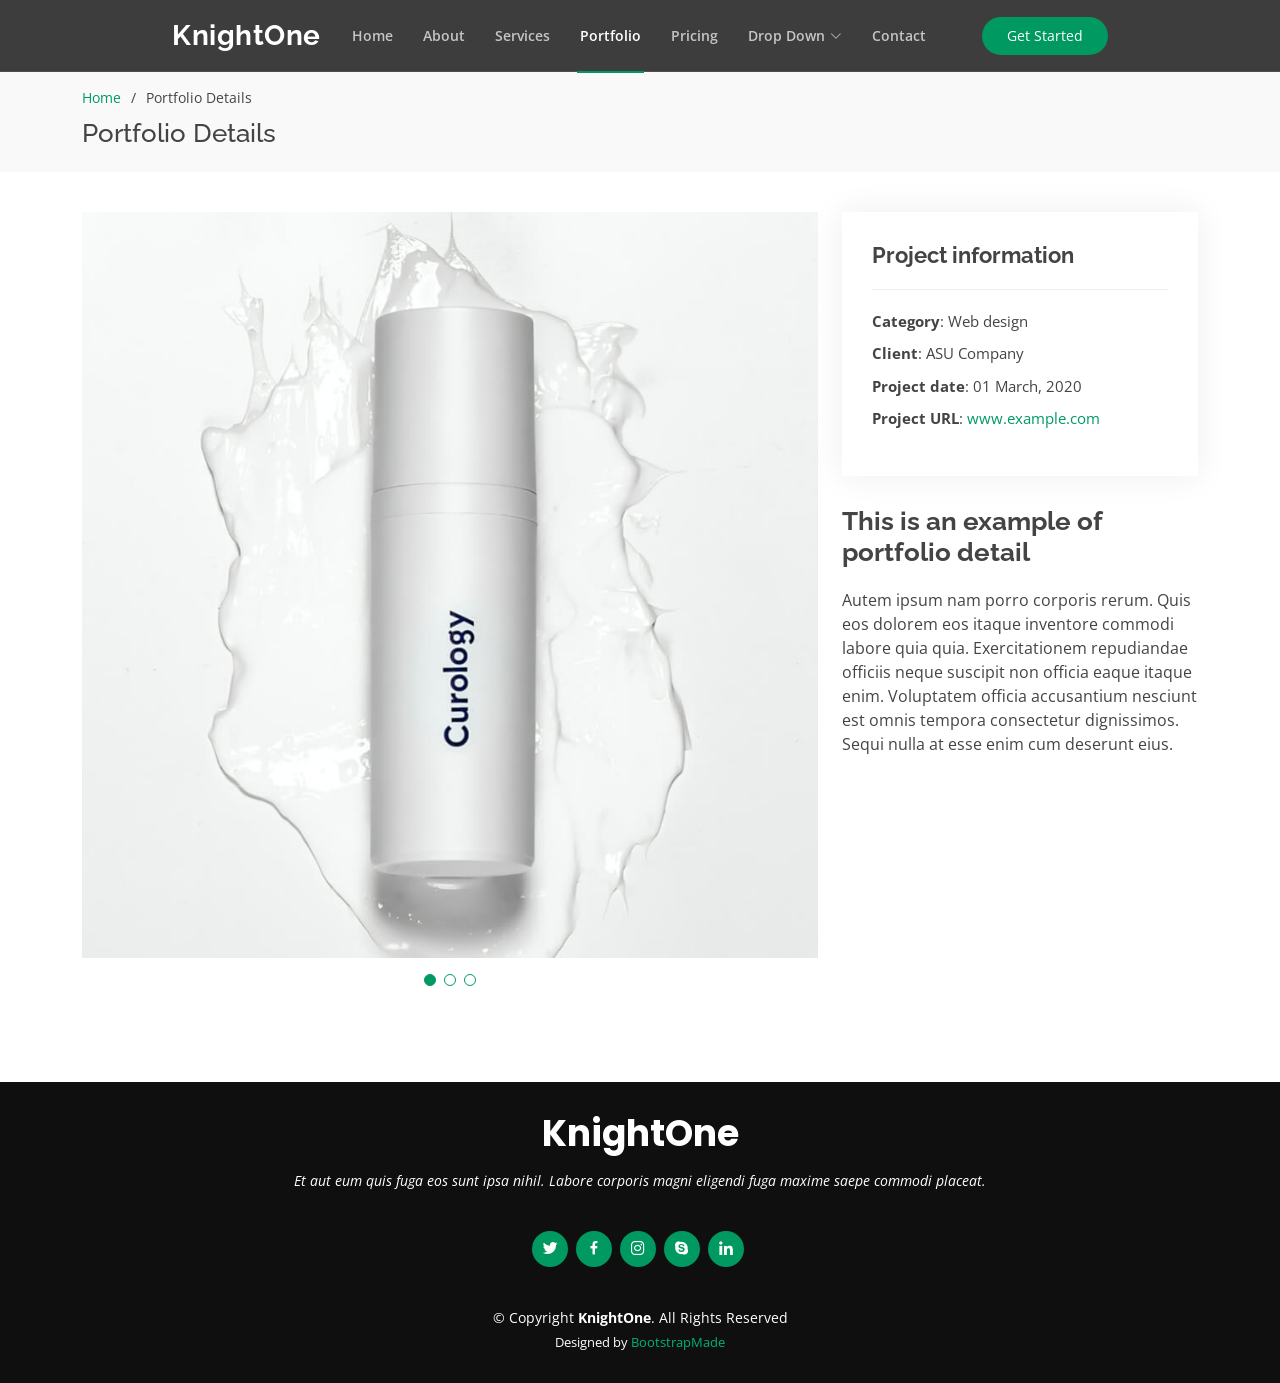
<file: portfolio-details.html>
<!DOCTYPE html>
<html lang="en">

<head>
  <meta charset="utf-8">
  <meta content="width=device-width, initial-scale=1.0" name="viewport">

  <title>Portfolio Details - KnightOne Bootstrap Template</title>
  <meta content="" name="description">
  <meta content="" name="keywords">

  <!-- Favicons -->
  <link href="assets/img/favicon.png" rel="icon">
  <link href="assets/img/apple-touch-icon.png" rel="apple-touch-icon">

  <!-- Google Fonts -->
  <link href="https://fonts.googleapis.com/css?family=Open+Sans:300,300i,400,400i,600,600i,700,700i|Raleway:300,300i,400,400i,500,500i,600,600i,700,700i|Poppins:300,300i,400,400i,500,500i,600,600i,700,700i" rel="stylesheet">

  <!-- Vendor CSS Files -->
  <link href="assets/vendor/bootstrap/css/bootstrap.min.css" rel="stylesheet">
  <link href="assets/vendor/bootstrap-icons/bootstrap-icons.css" rel="stylesheet">
  <link href="assets/vendor/boxicons/css/boxicons.min.css" rel="stylesheet">
  <link href="assets/vendor/glightbox/css/glightbox.min.css" rel="stylesheet">
  <link href="assets/vendor/remixicon/remixicon.css" rel="stylesheet">
  <link href="assets/vendor/swiper/swiper-bundle.min.css" rel="stylesheet">

  <!-- Template Main CSS File -->
  <link href="assets/css/style.css" rel="stylesheet">

  <!-- =======================================================
  * Template Name: KnightOne - v4.8.1
  * Template URL: https://bootstrapmade.com/knight-simple-one-page-bootstrap-template/
  * Author: BootstrapMade.com
  * License: https://bootstrapmade.com/license/
  ======================================================== -->
</head>

<body>

  <!-- ======= Header ======= -->
  <header id="header" class="fixed-top header-inner-pages">
    <div class="container-fluid">

      <div class="row justify-content-center">
        <div class="col-xl-9 d-flex align-items-center justify-content-lg-between">
          <h1 class="logo me-auto me-lg-0"><a href="index.html">KnightOne</a></h1>
          <!-- Uncomment below if you prefer to use an image logo -->
          <!-- <a href="index.html" class="logo me-auto me-lg-0"><img src="assets/img/logo.png" alt="" class="img-fluid"></a>-->

          <nav id="navbar" class="navbar order-last order-lg-0">
            <ul>
              <li><a class="nav-link scrollto " href="#hero">Home</a></li>
              <li><a class="nav-link scrollto" href="#about">About</a></li>
              <li><a class="nav-link scrollto" href="#services">Services</a></li>
              <li><a class="nav-link scrollto active" href="#portfolio">Portfolio</a></li>
              <li><a class="nav-link scrollto" href="#pricing">Pricing</a></li>
              <li class="dropdown"><a href="#"><span>Drop Down</span> <i class="bi bi-chevron-down"></i></a>
                <ul>
                  <li><a href="#">Drop Down 1</a></li>
                  <li class="dropdown"><a href="#"><span>Deep Drop Down</span> <i class="bi bi-chevron-right"></i></a>
                    <ul>
                      <li><a href="#">Deep Drop Down 1</a></li>
                      <li><a href="#">Deep Drop Down 2</a></li>
                      <li><a href="#">Deep Drop Down 3</a></li>
                      <li><a href="#">Deep Drop Down 4</a></li>
                      <li><a href="#">Deep Drop Down 5</a></li>
                    </ul>
                  </li>
                  <li><a href="#">Drop Down 2</a></li>
                  <li><a href="#">Drop Down 3</a></li>
                  <li><a href="#">Drop Down 4</a></li>
                </ul>
              </li>
              <li><a class="nav-link scrollto" href="#contact">Contact</a></li>
            </ul>
            <i class="bi bi-list mobile-nav-toggle"></i>
          </nav><!-- .navbar -->

          <a href="#about" class="get-started-btn scrollto">Get Started</a>
        </div>
      </div>

    </div>
  </header><!-- End Header -->

  <main id="main">

    <!-- ======= Breadcrumbs ======= -->
    <section id="breadcrumbs" class="breadcrumbs">
      <div class="container">

        <ol>
          <li><a href="index.html">Home</a></li>
          <li>Portfolio Details</li>
        </ol>
        <h2>Portfolio Details</h2>

      </div>
    </section><!-- End Breadcrumbs -->

    <!-- ======= Portfolio Details Section ======= -->
    <section id="portfolio-details" class="portfolio-details">
      <div class="container">

        <div class="row gy-4">

          <div class="col-lg-8">
            <div class="portfolio-details-slider swiper">
              <div class="swiper-wrapper align-items-center">

                <div class="swiper-slide">
                  <img src="assets/img/portfolio/portfolio-1.jpg" alt="">
                </div>

                <div class="swiper-slide">
                  <img src="assets/img/portfolio/portfolio-2.jpg" alt="">
                </div>

                <div class="swiper-slide">
                  <img src="assets/img/portfolio/portfolio-3.jpg" alt="">
                </div>

              </div>
              <div class="swiper-pagination"></div>
            </div>
          </div>

          <div class="col-lg-4">
            <div class="portfolio-info">
              <h3>Project information</h3>
              <ul>
                <li><strong>Category</strong>: Web design</li>
                <li><strong>Client</strong>: ASU Company</li>
                <li><strong>Project date</strong>: 01 March, 2020</li>
                <li><strong>Project URL</strong>: <a href="#">www.example.com</a></li>
              </ul>
            </div>
            <div class="portfolio-description">
              <h2>This is an example of portfolio detail</h2>
              <p>
                Autem ipsum nam porro corporis rerum. Quis eos dolorem eos itaque inventore commodi labore quia quia. Exercitationem repudiandae officiis neque suscipit non officia eaque itaque enim. Voluptatem officia accusantium nesciunt est omnis tempora consectetur dignissimos. Sequi nulla at esse enim cum deserunt eius.
              </p>
            </div>
          </div>

        </div>

      </div>
    </section><!-- End Portfolio Details Section -->

  </main><!-- End #main -->

  <!-- ======= Footer ======= -->
  <footer id="footer">
    <div class="container">
      <h3>KnightOne</h3>
      <p>Et aut eum quis fuga eos sunt ipsa nihil. Labore corporis magni eligendi fuga maxime saepe commodi placeat.</p>
      <div class="social-links">
        <a href="#" class="twitter"><i class="bx bxl-twitter"></i></a>
        <a href="#" class="facebook"><i class="bx bxl-facebook"></i></a>
        <a href="#" class="instagram"><i class="bx bxl-instagram"></i></a>
        <a href="#" class="google-plus"><i class="bx bxl-skype"></i></a>
        <a href="#" class="linkedin"><i class="bx bxl-linkedin"></i></a>
      </div>
      <div class="copyright">
        &copy; Copyright <strong><span>KnightOne</span></strong>. All Rights Reserved
      </div>
      <div class="credits">
        <!-- All the links in the footer should remain intact. -->
        <!-- You can delete the links only if you purchased the pro version. -->
        <!-- Licensing information: https://bootstrapmade.com/license/ -->
        <!-- Purchase the pro version with working PHP/AJAX contact form: https://bootstrapmade.com/knight-simple-one-page-bootstrap-template/ -->
        Designed by <a href="https://bootstrapmade.com/">BootstrapMade</a>
      </div>
    </div>
  </footer><!-- End Footer -->

  <div id="preloader"></div>
  <a href="#" class="back-to-top d-flex align-items-center justify-content-center"><i class="bi bi-arrow-up-short"></i></a>

  <!-- Vendor JS Files -->
  <script src="assets/vendor/purecounter/purecounter_vanilla.js"></script>
  <script src="assets/vendor/bootstrap/js/bootstrap.bundle.min.js"></script>
  <script src="assets/vendor/glightbox/js/glightbox.min.js"></script>
  <script src="assets/vendor/isotope-layout/isotope.pkgd.min.js"></script>
  <script src="assets/vendor/swiper/swiper-bundle.min.js"></script>
  <script src="assets/vendor/php-email-form/validate.js"></script>

  <!-- Template Main JS File -->
  <script src="assets/js/main.js"></script>

</body>

</html>
</file>
<file: assets/css/style.css>
/**
* Template Name: KnightOne - v4.8.1
* Template URL: https://bootstrapmade.com/knight-simple-one-page-bootstrap-template/
* Author: BootstrapMade.com
* License: https://bootstrapmade.com/license/
*/

/*--------------------------------------------------------------
# General
--------------------------------------------------------------*/
body {
  font-family: "Open Sans", sans-serif;
  color: #444444;
}

a {
  color: #009961;
  text-decoration: none;
}

a:hover {
  color: #00cc81;
  text-decoration: none;
}

h1,
h2,
h3,
h4,
h5,
h6 {
  font-family: "Raleway", sans-serif;
}

/*--------------------------------------------------------------
# Preloader
--------------------------------------------------------------*/
#preloader {
  position: fixed;
  top: 0;
  left: 0;
  right: 0;
  bottom: 0;
  z-index: 9999;
  overflow: hidden;
  background: #fff;
}

#preloader:before {
  content: "";
  position: fixed;
  top: calc(50% - 30px);
  left: calc(50% - 30px);
  border: 6px solid #009961;
  border-top-color: #fff;
  border-bottom-color: #fff;
  border-radius: 50%;
  width: 60px;
  height: 60px;
  -webkit-animation: animate-preloader 1s linear infinite;
  animation: animate-preloader 1s linear infinite;
}

@-webkit-keyframes animate-preloader {
  0% {
    transform: rotate(0deg);
  }

  100% {
    transform: rotate(360deg);
  }
}

@keyframes animate-preloader {
  0% {
    transform: rotate(0deg);
  }

  100% {
    transform: rotate(360deg);
  }
}

/*--------------------------------------------------------------
# Back to top button
--------------------------------------------------------------*/
.back-to-top {
  position: fixed;
  visibility: hidden;
  opacity: 0;
  right: 15px;
  bottom: 15px;
  z-index: 996;
  background: #009961;
  width: 40px;
  height: 40px;
  border-radius: 50px;
  transition: all 0.4s;
}

.back-to-top i {
  font-size: 28px;
  color: #fff;
  line-height: 0;
}

.back-to-top:hover {
  background: #00c27b;
  color: #fff;
}

.back-to-top.active {
  visibility: visible;
  opacity: 1;
}

/*--------------------------------------------------------------
# Header
--------------------------------------------------------------*/
#header {
  transition: all 0.5s;
  z-index: 997;
  border-bottom: 1px solid rgba(255, 255, 255, 0.1);
}

#header.header-scrolled,
#header.header-inner-pages {
  background: rgba(40, 40, 40, 0.9);
}

#header .logo {
  font-size: 28px;
  margin: 0;
  padding: 0;
  line-height: 1;
  font-weight: 700;
  letter-spacing: 0.5px;
}

#header .logo a {
  color: #fff;
}

#header .logo img {
  max-height: 40px;
}

@media (max-width: 992px) {
  #header {
    border: 0;
    padding: 15px 0;
  }
}

/* Get Startet Button */
.get-started-btn {
  margin-left: 25px;
  background: #009961;
  color: #fff;
  border-radius: 50px;
  padding: 8px 25px 9px 25px;
  white-space: nowrap;
  transition: 0.3s;
  font-size: 14px;
  display: inline-block;
}

.get-started-btn:hover {
  background: #00b371;
  color: #fff;
}

@media (max-width: 992px) {
  .get-started-btn {
    margin: 0 15px 0 0;
    padding: 6px 18px;
  }
}

/*--------------------------------------------------------------
# Navigation Menu
--------------------------------------------------------------*/
/**
* Desktop Navigation 
*/
.navbar {
  padding: 0;
}

.navbar ul {
  margin: 0;
  padding: 0;
  display: flex;
  list-style: none;
  align-items: center;
}

.navbar li {
  position: relative;
}

.navbar>ul>li {
  position: relative;
  white-space: nowrap;
  margin: 0 12px;
}

.navbar a,
.navbar a:focus {
  display: flex;
  align-items: center;
  justify-content: space-between;
  padding: 25px 3px;
  font-size: 14px;
  font-weight: 600;
  color: rgba(255, 255, 255, 0.7);
  white-space: nowrap;
  transition: 0.3s;
  position: relative;
}

.navbar a i,
.navbar a:focus i {
  font-size: 12px;
  line-height: 0;
  margin-left: 5px;
}

.navbar>ul>li>a:before {
  content: "";
  position: absolute;
  width: 100%;
  height: 2px;
  bottom: -2px;
  left: 0;
  background-color: #009961;
  visibility: hidden;
  width: 0px;
  transition: all 0.3s ease-in-out 0s;
}

.navbar a:hover:before,
.navbar li:hover>a:before,
.navbar .active:before {
  visibility: visible;
  width: 100%;
}

.navbar a:hover,
.navbar .active,
.navbar .active:focus,
.navbar li:hover>a {
  color: #fff;
}

.navbar .dropdown ul {
  display: block;
  position: absolute;
  left: 0;
  top: calc(100% + 30px);
  margin: 0;
  padding: 10px 0;
  z-index: 99;
  opacity: 0;
  visibility: hidden;
  background: #fff;
  box-shadow: 0px 0px 30px rgba(127, 137, 161, 0.25);
  transition: 0.3s;
  border-top: 2px solid #009961;
}

.navbar .dropdown ul li {
  min-width: 200px;
}

.navbar .dropdown ul a {
  padding: 10px 20px;
  font-size: 14px;
  text-transform: none;
  font-weight: 500;
  color: #282828;
}

.navbar .dropdown ul a i {
  font-size: 12px;
}

.navbar .dropdown ul a:hover,
.navbar .dropdown ul .active:hover,
.navbar .dropdown ul li:hover>a {
  color: #009961;
}

.navbar .dropdown:hover>ul {
  opacity: 1;
  top: 100%;
  visibility: visible;
}

.navbar .dropdown .dropdown ul {
  top: 0;
  left: calc(100% - 30px);
  visibility: hidden;
}

.navbar .dropdown .dropdown:hover>ul {
  opacity: 1;
  top: 0;
  left: 100%;
  visibility: visible;
}

@media (max-width: 1366px) {
  .navbar .dropdown .dropdown ul {
    left: -90%;
  }

  .navbar .dropdown .dropdown:hover>ul {
    left: -100%;
  }
}

/**
* Mobile Navigation 
*/
.mobile-nav-toggle {
  color: #fff;
  font-size: 28px;
  cursor: pointer;
  display: none;
  line-height: 0;
  transition: 0.5s;
}

@media (max-width: 991px) {
  .mobile-nav-toggle {
    display: block;
  }

  .navbar ul {
    display: none;
  }
}

.navbar-mobile {
  position: fixed;
  overflow: hidden;
  top: 0;
  right: 0;
  left: 0;
  bottom: 0;
  background: rgba(15, 15, 15, 0.9);
  transition: 0.3s;
  z-index: 999;
}

.navbar-mobile .mobile-nav-toggle {
  position: absolute;
  top: 15px;
  right: 15px;
}

.navbar-mobile ul {
  display: block;
  position: absolute;
  top: 55px;
  right: 15px;
  bottom: 15px;
  left: 15px;
  padding: 10px 0;
  background-color: #fff;
  overflow-y: auto;
  transition: 0.3s;
}

.navbar-mobile a,
.navbar-mobile a:focus {
  padding: 10px 20px;
  font-size: 15px;
  color: #282828;
}

.navbar-mobile a:hover:before,
.navbar-mobile li:hover>a:before,
.navbar-mobile .active:before {
  visibility: hidden;
}

.navbar-mobile a:hover,
.navbar-mobile .active,
.navbar-mobile li:hover>a {
  color: #009961;
}

.navbar-mobile .getstarted,
.navbar-mobile .getstarted:focus {
  margin: 15px;
}

.navbar-mobile .dropdown ul {
  position: static;
  display: none;
  margin: 10px 20px;
  padding: 10px 0;
  z-index: 99;
  opacity: 1;
  visibility: visible;
  background: #fff;
  box-shadow: 0px 0px 30px rgba(127, 137, 161, 0.25);
}

.navbar-mobile .dropdown ul li {
  min-width: 200px;
}

.navbar-mobile .dropdown ul a {
  padding: 10px 20px;
}

.navbar-mobile .dropdown ul a i {
  font-size: 12px;
}

.navbar-mobile .dropdown ul a:hover,
.navbar-mobile .dropdown ul .active:hover,
.navbar-mobile .dropdown ul li:hover>a {
  color: #009961;
}

.navbar-mobile .dropdown>.dropdown-active {
  display: block;
}

/*--------------------------------------------------------------
# Hero Section
--------------------------------------------------------------*/
#hero {
  width: 100%;
  height: 100vh;
  background: url("../img/hero-bg.jpg") top center;
  background-size: cover;
  position: relative;
}

#hero:before {
  content: "";
  background: rgba(0, 0, 0, 0.6);
  position: absolute;
  bottom: 0;
  top: 0;
  left: 0;
  right: 0;
}

#hero .container {
  padding-top: 72px;
  position: relative;
  text-align: center;
}

#hero h1 {
  margin: 0 0 10px 0;
  font-size: 48px;
  font-weight: 700;
  line-height: 56px;
  color: #fff;
}

#hero h2 {
  color: #eee;
  margin-bottom: 40px;
  font-size: 24px;
}

#hero .play-btn {
  width: 94px;
  height: 94px;
  margin: 0 auto;
  background: radial-gradient(#009961 50%, rgba(0, 153, 97, 0.4) 52%);
  border-radius: 50%;
  display: block;
  overflow: hidden;
  position: relative;
}

#hero .play-btn::after {
  content: "";
  position: absolute;
  left: 50%;
  top: 50%;
  transform: translateX(-40%) translateY(-50%);
  width: 0;
  height: 0;
  border-top: 10px solid transparent;
  border-bottom: 10px solid transparent;
  border-left: 15px solid #fff;
  z-index: 100;
  transition: all 400ms cubic-bezier(0.55, 0.055, 0.675, 0.19);
}

#hero .play-btn::before {
  content: "";
  position: absolute;
  width: 120px;
  height: 120px;
  -webkit-animation-delay: 0s;
  animation-delay: 0s;
  -webkit-animation: pulsate-btn 3s;
  animation: pulsate-btn 3s;
  -webkit-animation-direction: forwards;
  animation-direction: forwards;
  -webkit-animation-iteration-count: infinite;
  animation-iteration-count: infinite;
  -webkit-animation-timing-function: steps;
  animation-timing-function: steps;
  opacity: 1;
  border-radius: 50%;
  border: 5px solid rgba(0, 153, 97, 0.7);
  top: -15%;
  left: -15%;
  background: rgba(198, 16, 0, 0);
}

#hero .play-btn:hover::after {
  border-left: 15px solid #009961;
  transform: scale(20);
}

#hero .play-btn:hover::before {
  content: "";
  position: absolute;
  left: 50%;
  top: 50%;
  transform: translateX(-40%) translateY(-50%);
  width: 0;
  height: 0;
  border: none;
  border-top: 10px solid transparent;
  border-bottom: 10px solid transparent;
  border-left: 15px solid #fff;
  z-index: 200;
  -webkit-animation: none;
  animation: none;
  border-radius: 0;
}

@media (min-width: 1024px) {
  #hero {
    background-attachment: fixed;
  }
}

@media (max-width: 768px) {
  #hero h1 {
    font-size: 28px;
    line-height: 36px;
  }

  #hero h2 {
    font-size: 18px;
    line-height: 24px;
    margin-bottom: 30px;
  }
}

@-webkit-keyframes pulsate-btn {
  0% {
    transform: scale(0.6, 0.6);
    opacity: 1;
  }

  100% {
    transform: scale(1, 1);
    opacity: 0;
  }
}

@keyframes pulsate-btn {
  0% {
    transform: scale(0.6, 0.6);
    opacity: 1;
  }

  100% {
    transform: scale(1, 1);
    opacity: 0;
  }
}

/*--------------------------------------------------------------
# Sections General
--------------------------------------------------------------*/
section {
  padding: 80px 0;
  overflow: hidden;
}

.section-bg {
  background-color: #8fffd6;
}

.section-title {
  padding-bottom: 30px;
}

.section-title h2 {
  font-size: 32px;
  font-weight: bold;
  margin-bottom: 20px;
  padding-bottom: 20px;
  position: relative;
}

.section-title h2::after {
  content: "";
  position: absolute;
  display: block;
  width: 50px;
  height: 3px;
  background: #009961;
  bottom: 0;
  left: 0;
}

.section-title p {
  margin-bottom: 0;
  color: #777777;
  font-size: 15px;
}

/*--------------------------------------------------------------
# About Us
--------------------------------------------------------------*/
.about .content h3 {
  font-weight: 600;
  font-size: 26px;
}

.about .content ul {
  list-style: none;
  padding: 0;
}

.about .content ul li {
  padding-left: 28px;
  position: relative;
}

.about .content ul li+li {
  margin-top: 10px;
}

.about .content ul i {
  position: absolute;
  left: 0;
  top: 2px;
  font-size: 20px;
  color: #009961;
  line-height: 1;
}

.about .content p:last-child {
  margin-bottom: 0;
}

.about .content .btn-learn-more {
  font-family: "Raleway", sans-serif;
  font-weight: 600;
  font-size: 14px;
  letter-spacing: 1px;
  display: inline-block;
  padding: 12px 32px;
  border-radius: 50px;
  transition: 0.3s;
  line-height: 1;
  color: #009961;
  -webkit-animation-delay: 0.8s;
  animation-delay: 0.8s;
  margin-top: 6px;
  border: 2px solid #009961;
}

.about .content .btn-learn-more:hover {
  background: #009961;
  color: #fff;
  text-decoration: none;
}

/*--------------------------------------------------------------
# Services
--------------------------------------------------------------*/
.services .icon-box {
  padding: 60px 30px;
  transition: all ease-in-out 0.3s;
  background: #fefefe;
  box-shadow: 0px 5px 90px 0px rgba(110, 123, 131, 0.1);
  border-radius: 18px;
  border-bottom: 5px solid #fff;
}

.services .icon-box .icon {
  width: 64px;
  height: 64px;
  background: #009961;
  border-radius: 50px;
  display: flex;
  align-items: center;
  justify-content: center;
  margin-bottom: 20px;
  transition: ease-in-out 0.3s;
  color: #fff;
}

.services .icon-box .icon i {
  font-size: 28px;
}

.services .icon-box h4 {
  font-weight: 700;
  margin-bottom: 15px;
  font-size: 24px;
}

.services .icon-box h4 a {
  color: #282828;
  transition: ease-in-out 0.3s;
}

.services .icon-box p {
  line-height: 24px;
  font-size: 14px;
  margin-bottom: 0;
}

.services .icon-box:hover {
  transform: translateY(-10px);
  border-color: #009961;
}

.services .icon-box:hover h4 a {
  color: #009961;
}

/*--------------------------------------------------------------
# Cta
--------------------------------------------------------------*/
.cta {
  background: linear-gradient(rgba(0, 0, 0, 0.6), rgba(0, 0, 0, 0.6)), url("../img/cta-bg.jpg") fixed center center;
  background-size: cover;
  padding: 120px 0;
}

.cta h3 {
  color: #fff;
  font-size: 28px;
  font-weight: 700;
}

.cta p {
  color: #fff;
}

.cta .cta-btn {
  font-family: "Raleway", sans-serif;
  font-weight: 500;
  font-size: 15px;
  letter-spacing: 1px;
  display: inline-block;
  padding: 12px 30px;
  border-radius: 2px;
  transition: 0.5s;
  margin: 10px;
  background: #009961;
  color: #fff;
  border-radius: 50px;
}

.cta .cta-btn:hover {
  background: #00b371;
}

@media (max-width: 1024px) {
  .cta {
    background-attachment: scroll;
  }
}

@media (min-width: 769px) {
  .cta .cta-btn-container {
    display: flex;
    align-items: center;
    justify-content: flex-end;
  }
}

/*--------------------------------------------------------------
# Features
--------------------------------------------------------------*/
.features .icon-box h4 {
  font-size: 20px;
  font-weight: 700;
  margin: 5px 0 10px 60px;
}

.features .icon-box i {
  font-size: 48px;
  float: left;
  color: #009961;
}

.features .icon-box p {
  font-size: 15px;
  color: #848484;
  margin-left: 60px;
}

.features .image {
  background-position: center center;
  background-repeat: no-repeat;
  background-size: cover;
  min-height: 400px;
}

/*--------------------------------------------------------------
# Clients
--------------------------------------------------------------*/
.clients {
  padding-top: 30px;
}

.clients .clients-wrap {
  border-top: 1px solid #e7e7e7;
  border-left: 1px solid #e7e7e7;
}

.clients .client-logo {
  padding: 64px;
  display: flex;
  justify-content: center;
  align-items: center;
  border-right: 1px solid #e7e7e7;
  border-bottom: 1px solid #e7e7e7;
  overflow: hidden;
  background: #fff;
  height: 140px;
}

.clients .client-logo:hover img {
  transform: scale(1.1);
}

.clients img {
  transition: all 0.4s ease-in-out;
}

/*--------------------------------------------------------------
# Counts
--------------------------------------------------------------*/
.counts {
  background: url("../img/counts-bg.jpg") center center no-repeat;
  background-size: cover;
  padding: 80px 0 60px 0;
  position: relative;
}

.counts::before {
  content: "";
  position: absolute;
  background: rgba(17, 17, 17, 0.9);
  left: 0;
  right: 0;
  top: 0;
  bottom: 0;
}

.counts .title {
  position: relative;
  color: #fff;
  margin-bottom: 40px;
}

.counts .title h3 {
  font-size: 36px;
  font-weight: 700;
}

.counts .counters span {
  font-size: 48px;
  display: block;
  font-weight: 700;
  color: #009961;
}

.counts .counters p {
  padding: 0;
  margin: 0 0 20px 0;
  font-family: "Raleway", sans-serif;
  font-size: 14px;
  color: #fff;
}

@media (min-width: 1200px) {
  .counts {
    background-attachment: fixed;
  }
}

/*--------------------------------------------------------------
# Portfolio
--------------------------------------------------------------*/
.portfolio #portfolio-flters {
  padding: 0;
  margin: 0 auto 25px auto;
  list-style: none;
  text-align: center;
  border-radius: 50px;
}

.portfolio #portfolio-flters li {
  cursor: pointer;
  display: inline-block;
  padding: 8px 16px 10px 16px;
  font-size: 14px;
  font-weight: 500;
  line-height: 1;
  color: #444444;
  margin: 0 3px 10px 3px;
  transition: all ease-in-out 0.3s;
  background: #f4f4f4;
  border-radius: 50px;
}

.portfolio #portfolio-flters li:hover,
.portfolio #portfolio-flters li.filter-active {
  color: #fff;
  background: #009961;
}

.portfolio #portfolio-flters li:last-child {
  margin-right: 0;
}

.portfolio .portfolio-item {
  margin-bottom: 30px;
  overflow: hidden;
}

.portfolio .portfolio-item img {
  position: relative;
  top: 0;
  transition: all 0.6s cubic-bezier(0.645, 0.045, 0.355, 1);
}

.portfolio .portfolio-item .portfolio-info {
  opacity: 0;
  position: absolute;
  left: 15px;
  right: 15px;
  bottom: -50px;
  z-index: 3;
  transition: all ease-in-out 0.3s;
  background: #009961;
  padding: 15px 20px;
}

.portfolio .portfolio-item .portfolio-info h4 {
  font-size: 18px;
  color: #fff;
  font-weight: 600;
}

.portfolio .portfolio-item .portfolio-info p {
  color: #fff;
  font-size: 14px;
  margin-bottom: 0;
}

.portfolio .portfolio-item .portfolio-info .preview-link,
.portfolio .portfolio-item .portfolio-info .details-link {
  position: absolute;
  right: 50px;
  font-size: 24px;
  top: calc(50% - 18px);
  color: white;
  transition: ease-in-out 0.3s;
}

.portfolio .portfolio-item .portfolio-info .preview-link:hover,
.portfolio .portfolio-item .portfolio-info .details-link:hover {
  color: #33ffb4;
}

.portfolio .portfolio-item .portfolio-info .details-link {
  right: 15px;
}

.portfolio .portfolio-item:hover img {
  top: -30px;
}

.portfolio .portfolio-item:hover .portfolio-info {
  opacity: 1;
  bottom: 0;
}

/*--------------------------------------------------------------
# Portfolio Details
--------------------------------------------------------------*/
.portfolio-details {
  padding-top: 40px;
}

.portfolio-details .portfolio-details-slider img {
  width: 100%;
}

.portfolio-details .portfolio-details-slider .swiper-pagination {
  margin-top: 20px;
  position: relative;
}

.portfolio-details .portfolio-details-slider .swiper-pagination .swiper-pagination-bullet {
  width: 12px;
  height: 12px;
  background-color: #fff;
  opacity: 1;
  border: 1px solid #009961;
}

.portfolio-details .portfolio-details-slider .swiper-pagination .swiper-pagination-bullet-active {
  background-color: #009961;
}

.portfolio-details .portfolio-info {
  padding: 30px;
  box-shadow: 0px 0 30px rgba(40, 40, 40, 0.08);
}

.portfolio-details .portfolio-info h3 {
  font-size: 22px;
  font-weight: 700;
  margin-bottom: 20px;
  padding-bottom: 20px;
  border-bottom: 1px solid #eee;
}

.portfolio-details .portfolio-info ul {
  list-style: none;
  padding: 0;
  font-size: 15px;
}

.portfolio-details .portfolio-info ul li+li {
  margin-top: 10px;
}

.portfolio-details .portfolio-description {
  padding-top: 30px;
}

.portfolio-details .portfolio-description h2 {
  font-size: 26px;
  font-weight: 700;
  margin-bottom: 20px;
}

.portfolio-details .portfolio-description p {
  padding: 0;
}

/*--------------------------------------------------------------
# Pricing
--------------------------------------------------------------*/
.pricing {
  background-color: #f9f9f9;
}

.pricing .box {
  padding: 40px 20px;
  text-align: center;
  border-radius: 8px;
  position: relative;
  overflow: hidden;
  background: #fefefe;
  box-shadow: 0px 5px 90px 0px rgba(110, 123, 131, 0.1);
}

.pricing .box h3 {
  font-weight: 400;
  padding: 15px;
  margin-top: 15px;
  font-size: 18px;
  font-weight: 600;
  color: #282828;
}

.pricing .box h4 {
  font-size: 42px;
  color: #009961;
  font-weight: 500;
  font-family: "Open Sans", sans-serif;
  margin-bottom: 20px;
}

.pricing .box h4 sup {
  font-size: 20px;
  top: -15px;
  left: -3px;
}

.pricing .box h4 span {
  color: #bababa;
  font-size: 16px;
  font-weight: 300;
}

.pricing .box ul {
  padding: 20px 0;
  list-style: none;
  color: #282828;
  text-align: center;
  line-height: 20px;
  font-size: 14px;
}

.pricing .box ul li {
  padding-bottom: 16px;
}

.pricing .box ul i {
  color: #009961;
  font-size: 18px;
  padding-right: 4px;
}

.pricing .box ul .na {
  color: #ccc;
  text-decoration: line-through;
}

.pricing .box .btn-wrap {
  padding: 15px;
  text-align: center;
}

.pricing .box .btn-buy {
  display: inline-block;
  padding: 10px 40px 12px 40px;
  border-radius: 50px;
  border: 2px solid #009961;
  color: #009961;
  font-size: 14px;
  font-weight: 400;
  font-family: "Raleway", sans-serif;
  font-weight: 600;
  transition: 0.3s;
}

.pricing .box .btn-buy:hover {
  background: #009961;
  color: #fff;
}

.pricing .recommended {
  border-color: #009961;
}

.pricing .recommended .btn-buy {
  background: #009961;
  color: #fff;
}

.pricing .recommended .btn-buy:hover {
  background: #00b371;
  border-color: #00b371;
}

.pricing .recommended-badge {
  position: absolute;
  top: 20px;
  left: 50%;
  transform: translateX(-50%);
  z-index: 1;
  font-size: 13px;
  padding: 3px 25px 6px 25px;
  background: #edfbf0;
  color: #009961;
  border-radius: 50px;
}

/*--------------------------------------------------------------
# Faq
--------------------------------------------------------------*/
.faq {
  padding: 0;
}

.faq .content {
  padding: 60px 100px 0 100px;
}

.faq .content h3 {
  font-weight: 400;
  font-size: 34px;
}

.faq .content h4 {
  font-size: 20px;
  font-weight: 700;
  margin-top: 5px;
}

.faq .content p {
  font-size: 15px;
  color: #848484;
}

.faq .img {
  background-size: cover;
  background-repeat: no-repeat;
  background-position: center center;
  min-height: 400px;
}

.faq .accordion-list {
  padding: 0 100px 60px 100px;
}

.faq .accordion-list ul {
  padding: 0;
  list-style: none;
}

.faq .accordion-list li+li {
  margin-top: 15px;
}

.faq .accordion-list li {
  padding: 20px;
  background: #fefefe;
  box-shadow: 0px 5px 90px 0px rgba(110, 123, 131, 0.1);
  border-radius: 4px;
}

.faq .accordion-list a {
  display: block;
  position: relative;
  font-family: "Poppins", sans-serif;
  font-size: 16px;
  line-height: 24px;
  font-weight: 500;
  padding-right: 30px;
  outline: none;
  cursor: pointer;
}

.faq .accordion-list i {
  font-size: 24px;
  position: absolute;
  right: 0;
  top: 0;
}

.faq .accordion-list p {
  margin-bottom: 0;
  padding: 10px 0 0 0;
}

.faq .accordion-list .icon-show {
  display: none;
}

.faq .accordion-list a.collapsed {
  color: #343a40;
}

.faq .accordion-list a.collapsed:hover {
  color: #009961;
}

.faq .accordion-list a.collapsed .icon-show {
  display: inline-block;
}

.faq .accordion-list a.collapsed .icon-close {
  display: none;
}

@media (max-width: 1024px) {

  .faq .content,
  .faq .accordion-list {
    padding-left: 0;
    padding-right: 0;
  }
}

@media (max-width: 992px) {
  .faq {
    /* img {
      padding-top: 30px;
    } */
  }

  .faq .content {
    padding-top: 30px;
  }

  .faq .accordion-list {
    padding-bottom: 30px;
  }
}

/*--------------------------------------------------------------
# Contact
--------------------------------------------------------------*/
.contact .info {
  width: 100%;
  background: #fff;
}

.contact .info i {
  font-size: 32px;
  color: #009961;
  float: left;
  line-height: 1;
}

.contact .info h4 {
  padding: 0 0 0 60px;
  font-size: 22px;
  font-weight: 600;
  margin-bottom: 5px;
  color: #282828;
}

.contact .info p {
  padding: 0 0 0 60px;
  margin-bottom: 0;
  font-size: 14px;
  color: #5b5b5b;
}

.contact .info .email,
.contact .info .phone {
  margin-top: 40px;
}

.contact .php-email-form {
  width: 100%;
  background: #fff;
}

.contact .php-email-form .form-group {
  padding-bottom: 8px;
}

.contact .php-email-form .error-message {
  display: none;
  color: #fff;
  background: #ed3c0d;
  text-align: center;
  padding: 15px;
  font-weight: 600;
}

.contact .php-email-form .sent-message {
  display: none;
  color: #fff;
  background: #18d26e;
  text-align: left;
  padding: 15px;
  font-weight: 600;
}

.contact .php-email-form .sent-message br+br {
  margin-top: 25px;
}

.contact .php-email-form .loading {
  display: none;
  background: #fff;
  text-align: center;
  padding: 15px;
}

.contact .php-email-form .loading:before {
  content: "";
  display: inline-block;
  border-radius: 50%;
  width: 24px;
  height: 24px;
  margin: 0 10px -6px 0;
  border: 3px solid #18d26e;
  border-top-color: #eee;
  -webkit-animation: animate-loading 1s linear infinite;
  animation: animate-loading 1s linear infinite;
}

.contact .php-email-form input,
.contact .php-email-form textarea {
  border-radius: 0;
  box-shadow: none;
  font-size: 14px;
  border-radius: 4px;
}

.contact .php-email-form input:focus,
.contact .php-email-form textarea:focus {
  border-color: #009961;
}

.contact .php-email-form input {
  height: 44px;
}

.contact .php-email-form textarea {
  padding: 10px 12px;
}

.contact .php-email-form button[type=submit] {
  background: #009961;
  border: 0;
  padding: 10px 30px;
  color: #fff;
  transition: 0.4s;
  border-radius: 50px;
}

.contact .php-email-form button[type=submit]:hover {
  background: #00b371;
}

@-webkit-keyframes animate-loading {
  0% {
    transform: rotate(0deg);
  }

  100% {
    transform: rotate(360deg);
  }
}

@keyframes animate-loading {
  0% {
    transform: rotate(0deg);
  }

  100% {
    transform: rotate(360deg);
  }
}

/*--------------------------------------------------------------
# Breadcrumbs
--------------------------------------------------------------*/
.breadcrumbs {
  padding: 15px 0;
  background: #f9f9f9;
  min-height: 40px;
  margin-top: 72px;
}

@media (max-width: 992px) {
  .breadcrumbs {
    margin-top: 63px;
  }
}

.breadcrumbs h2 {
  font-size: 26px;
  font-weight: 500;
}

.breadcrumbs ol {
  display: flex;
  flex-wrap: wrap;
  list-style: none;
  padding: 0 0 10px 0;
  margin: 0;
  font-size: 14px;
}

.breadcrumbs ol li+li {
  padding-left: 10px;
}

.breadcrumbs ol li+li::before {
  display: inline-block;
  padding-right: 10px;
  color: #424242;
  content: "/";
}

/*--------------------------------------------------------------
# Footer
--------------------------------------------------------------*/
#footer {
  background: #0f0f0f;
  color: #fff;
  font-size: 14px;
  text-align: center;
  padding: 30px 0;
}

#footer h3 {
  font-size: 36px;
  font-weight: 700;
  color: #fff;
  position: relative;
  font-family: "Poppins", sans-serif;
  padding: 0;
  margin: 0 0 15px 0;
}

#footer p {
  font-size: 15;
  font-style: italic;
  padding: 0;
  margin: 0 0 40px 0;
}

#footer .social-links {
  margin: 0 0 40px 0;
}

#footer .social-links a {
  font-size: 18px;
  display: inline-block;
  background: #009961;
  color: #fff;
  line-height: 1;
  padding: 8px 0;
  margin-right: 4px;
  border-radius: 50%;
  text-align: center;
  width: 36px;
  height: 36px;
  transition: 0.3s;
}

#footer .social-links a:hover {
  background: #00b371;
  color: #fff;
  text-decoration: none;
}

#footer .copyright {
  margin: 0 0 5px 0;
}

#footer .credits {
  font-size: 13px;
}

#footer .credits a {
  color: #00b371;
  transition: 0.3s;
}

#footer .credits a:hover {
  color: #009961;
}
</file>
